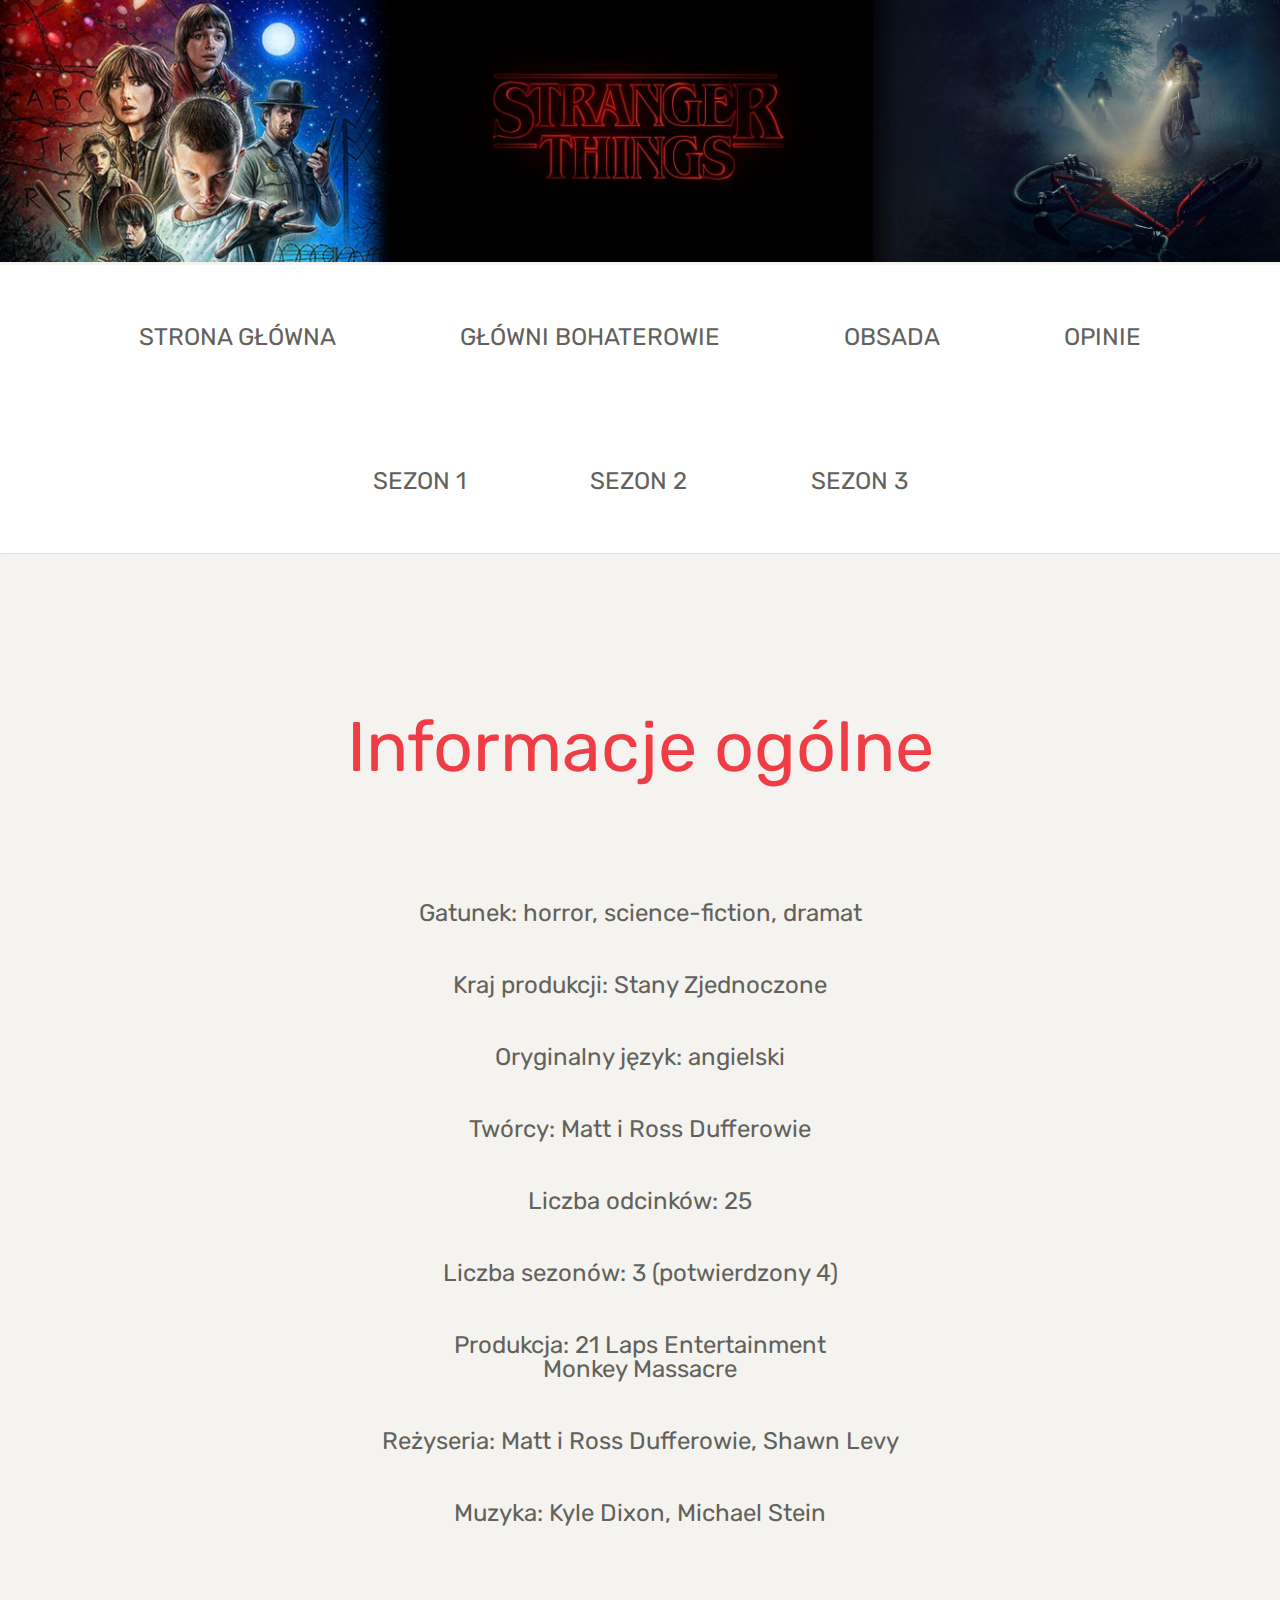
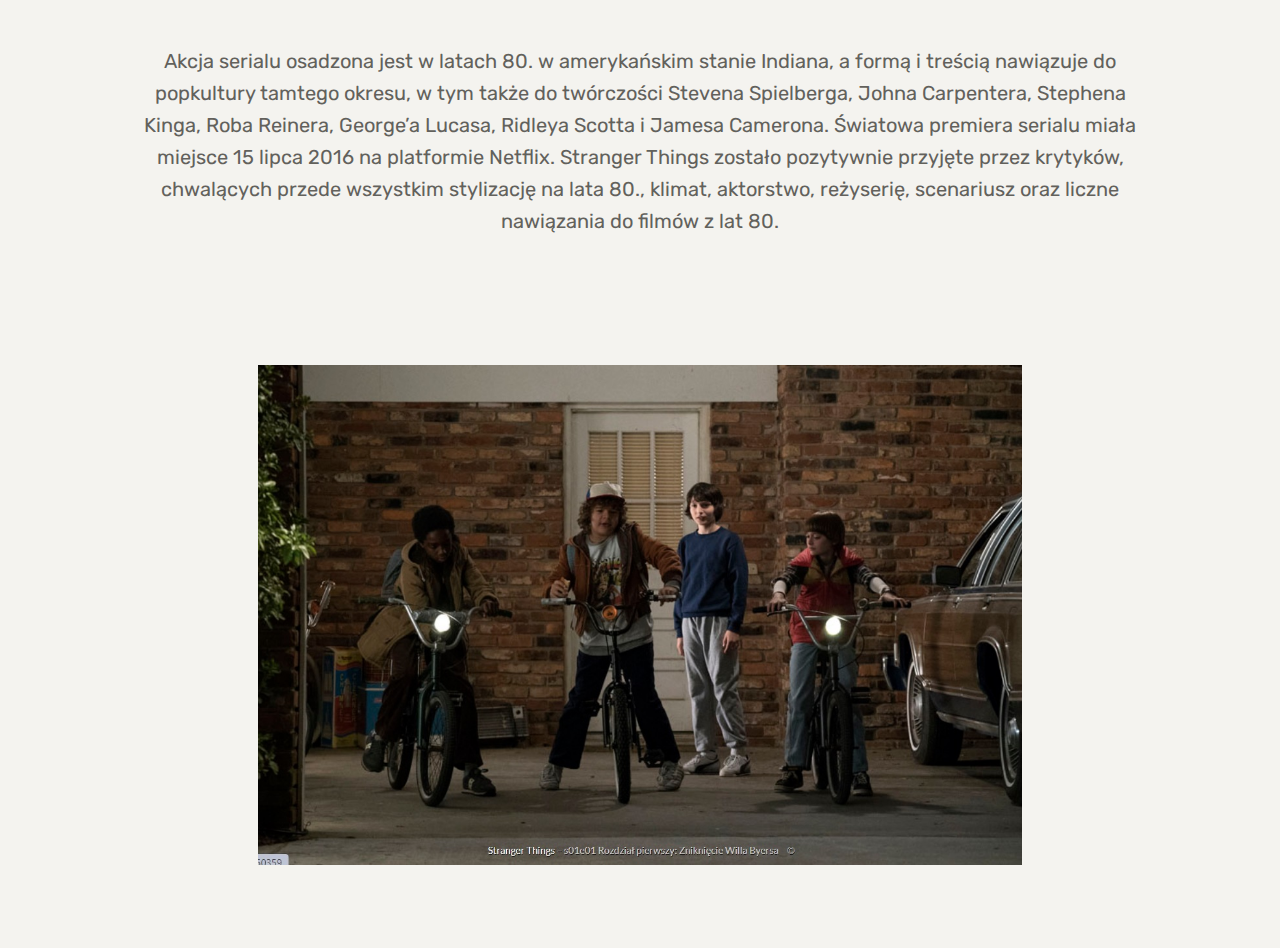
<file: index.html>
<!DOCTYPE html>
<html>
<head>
	<meta charset="UTF-8">
	<title>STRANGER THINGS</title>
	<link rel="stylesheet" href="style.css">
	<link rel="stylesheet" href="fontello/css/fontello.css">
    <link href="https://fonts.googleapis.com/css?family=Source+Serif+Pro:400,700&amp;subset=latin-ext" rel="stylesheet">
	<link href="https://fonts.googleapis.com/css?family=Rubik&amp;subset=latin-ext" rel="stylesheet">
	
	<style>
	h1 {
	color: rgb(240, 60, 69);
	}
	h3{
	font-size: 24px;
	}
	p{
	font-size: 20px;
	}
	
	</style>
	
	
</head>
<body>
	<header>

	<img src="images/heather.jpg" alt="heather" >
			
		</div>
		<nav>
			<ul>
				<li><a href="index.html">STRONA GŁÓWNA</a></li>
				<li><a href="bohaterowie.html">GŁÓWNI BOHATEROWIE</a></li>
				<li><a href="obsada.html">OBSADA</a></li>
				<li><a href="opinie.html">OPINIE</a></li><br>
				 <li><a href="sezon1.html">SEZON 1</a></li>
				 <li><a href="sezon2.html">SEZON 2</a></li>
				<li><a href="sezon3.html">SEZON 3</a></li>
				
			</ul>
		</nav>
	</header>
	<main>
	
		<section class="section-welcome">
			<h1>Informacje ogólne</h1>
			<br><br><br>
			
			<h3>Gatunek: horror, science-fiction, dramat<br><br><br>
			Kraj produkcji: Stany Zjednoczone<br><br><br>
			Oryginalny język: angielski<br><br><br>
			Twórcy: Matt i Ross Dufferowie<br><br><br>
			Liczba odcinków: 25<br><br><br>
			Liczba sezonów: 3 (potwierdzony 4)<br><br><br>
			Produkcja: 21 Laps Entertainment<br> Monkey Massacre<br><br><br>
			Reżyseria: Matt i Ross Dufferowie, Shawn Levy<br><br><br>
			Muzyka: Kyle Dixon, Michael Stein<br><br><br><br><br><br>
			</h3>
			
			
			<p>Akcja serialu osadzona jest w latach 80. w amerykańskim stanie Indiana, a formą i treścią nawiązuje do popkultury tamtego okresu, w tym także do twórczości Stevena Spielberga, Johna Carpentera, Stephena Kinga, Roba Reinera, George’a Lucasa, Ridleya Scotta i Jamesa Camerona. Światowa premiera serialu miała miejsce 15 lipca 2016 na platformie Netflix. Stranger Things zostało pozytywnie przyjęte przez krytyków, chwalących przede wszystkim stylizację na lata 80., klimat, aktorstwo, reżyserię, scenariusz oraz liczne nawiązania do filmów z lat 80.<br><br><br><br><br></p>
			
			<img src="images/fota.jpg"  height="500">
			<br><br><br><br><br><br>
		</section>

	


	</main>

</body>
</html>
</file>
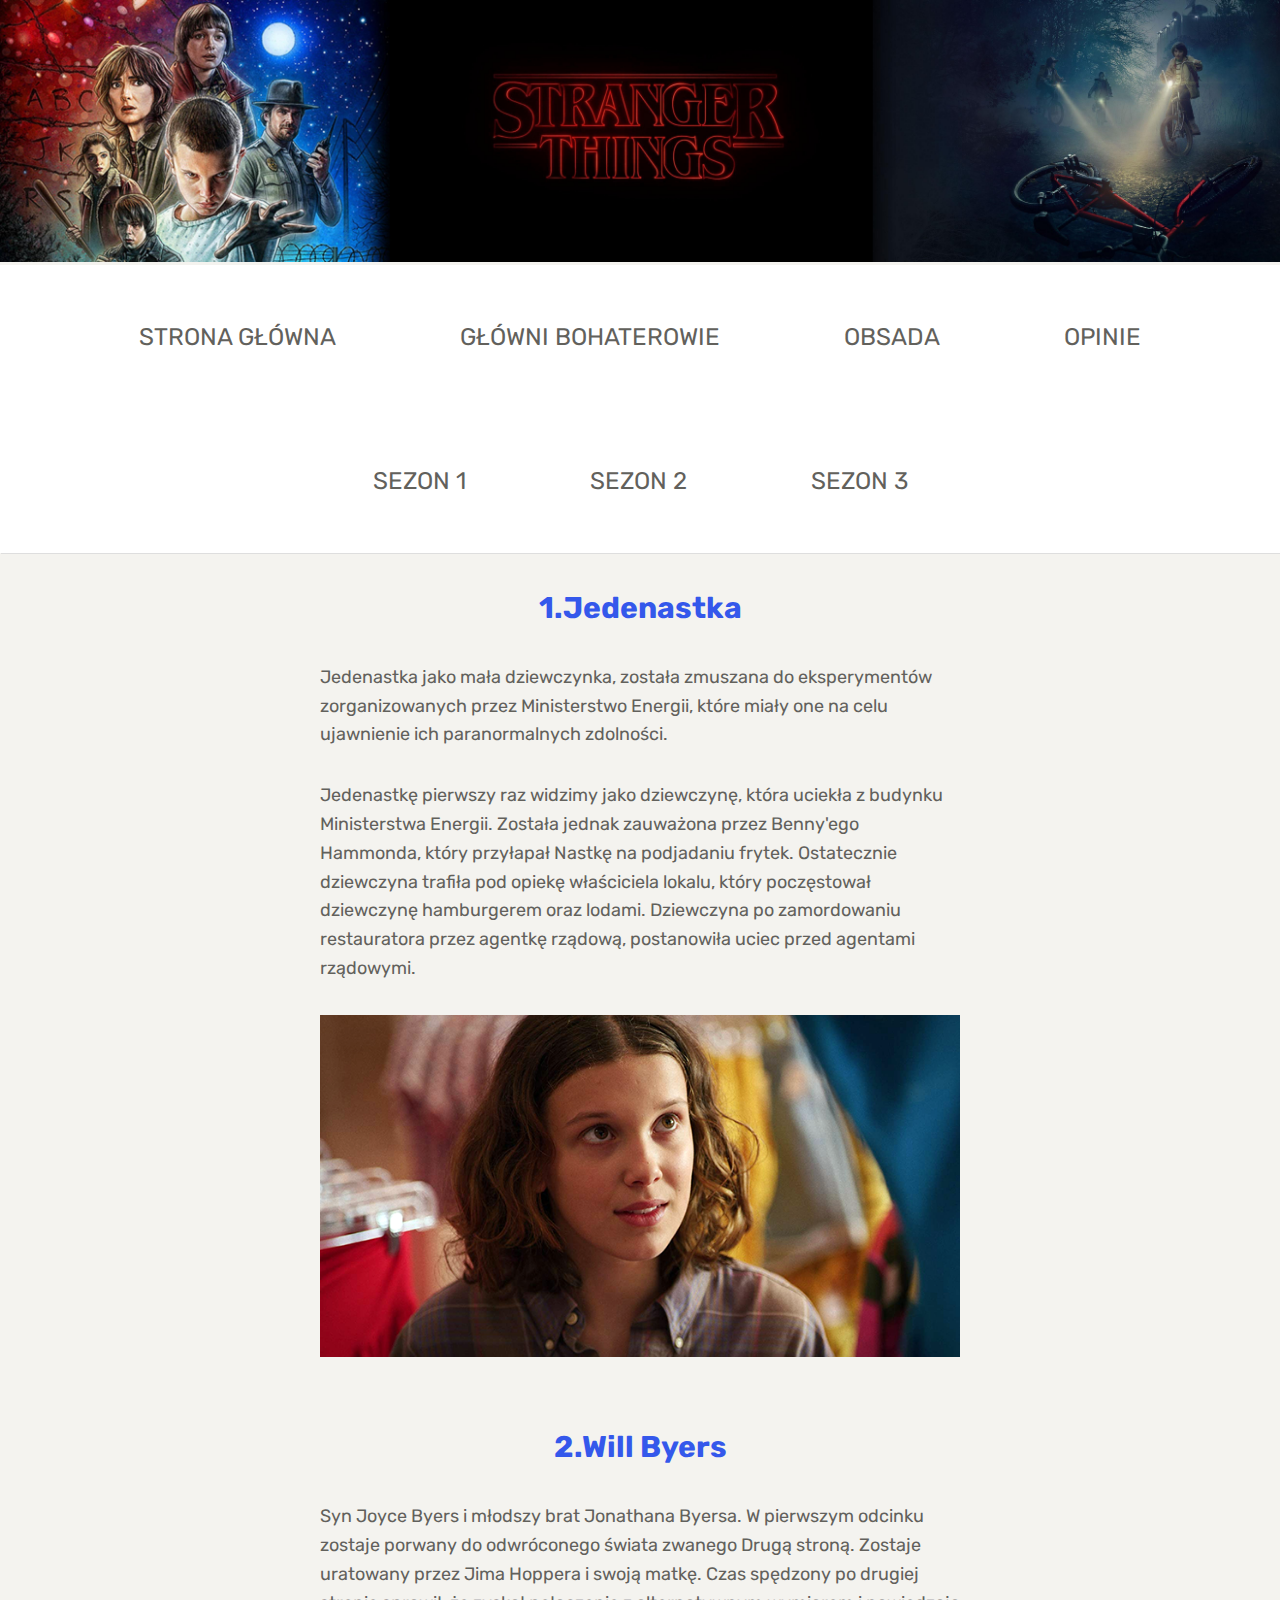
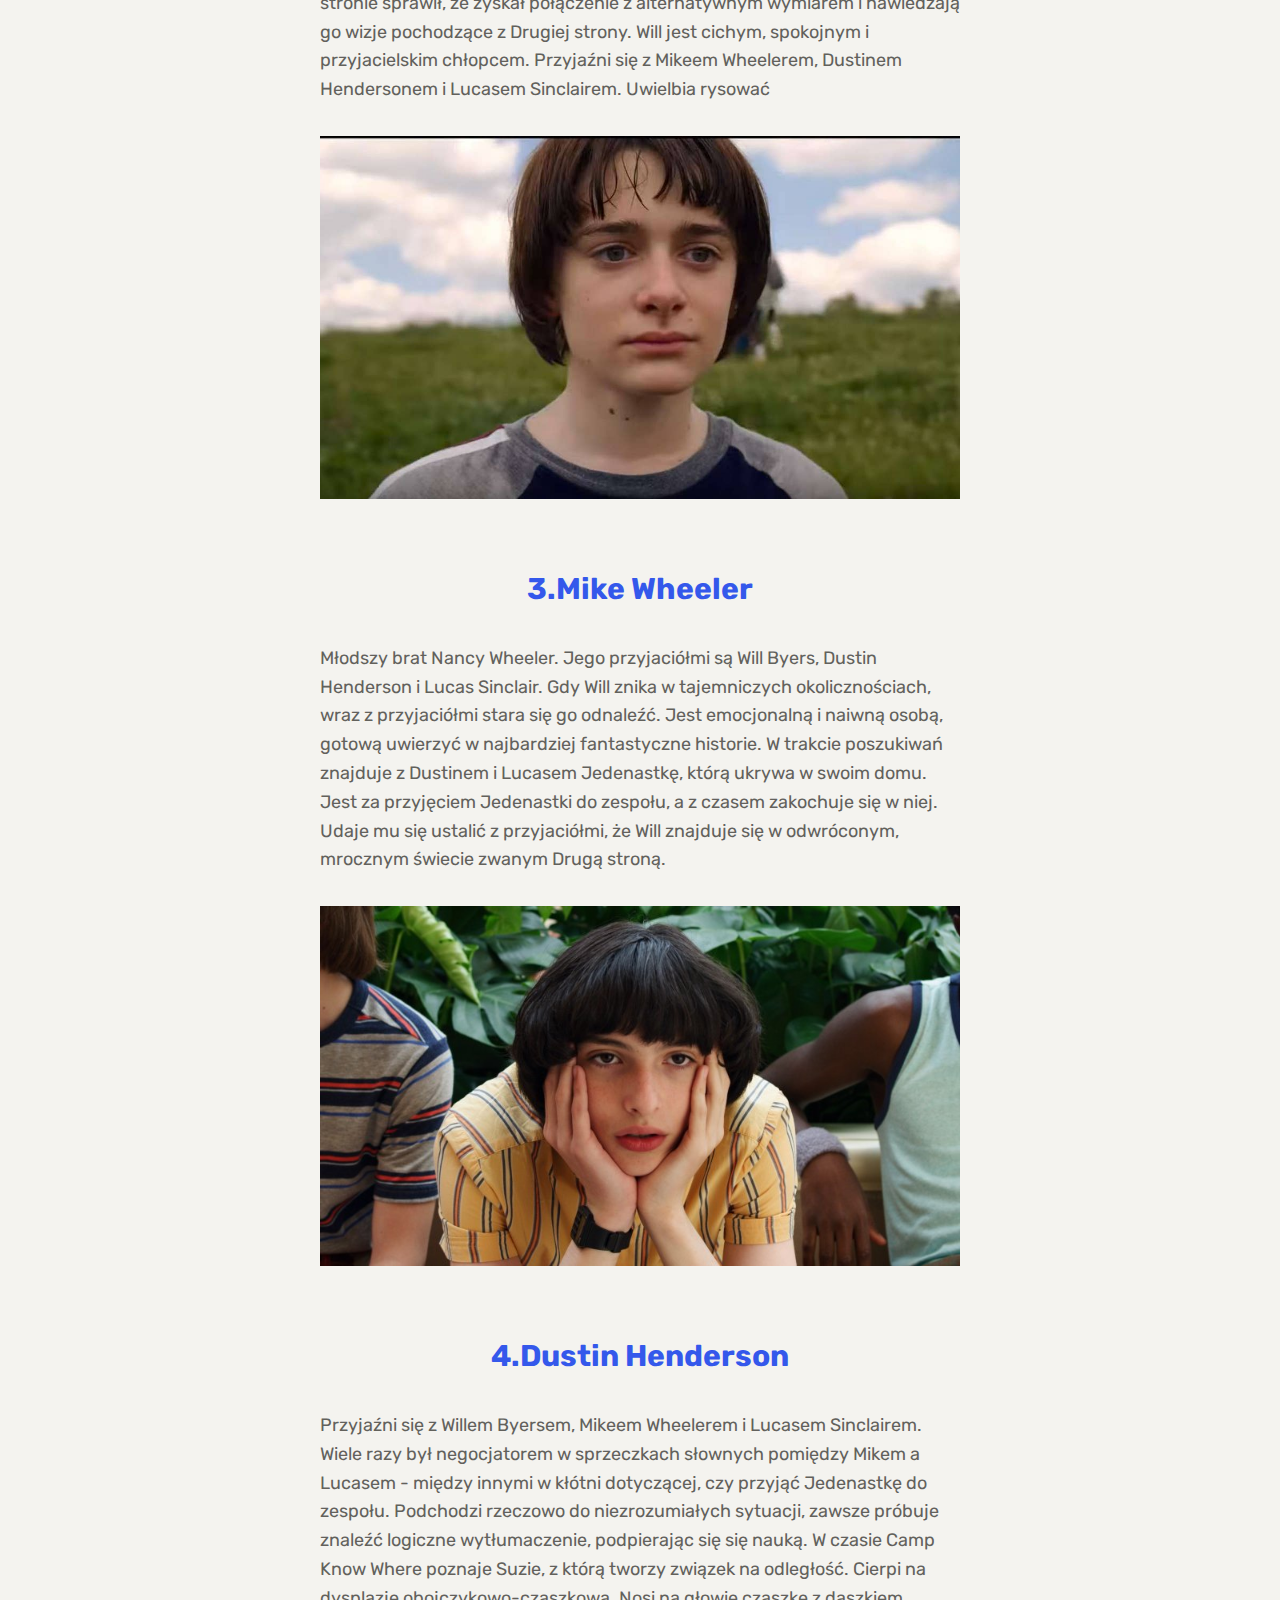
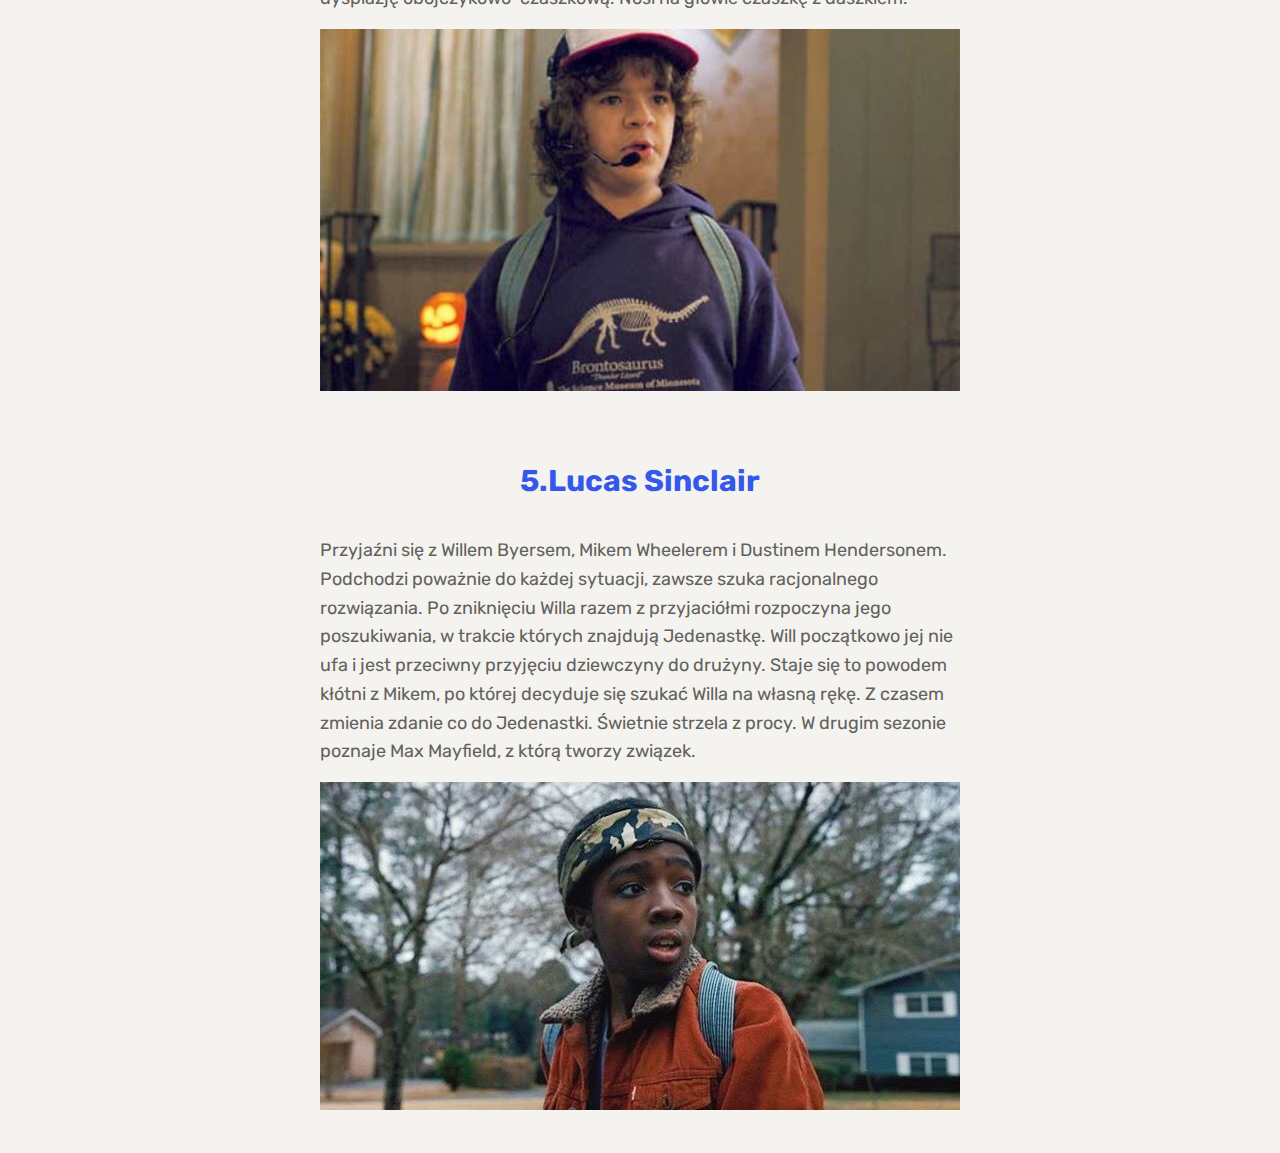
<file: bohaterowie.html>
<!DOCTYPE html>
<html>
<head>
	<meta charset="UTF-8">
	<title>STRANGER THINGS</title>
	<link rel="stylesheet" href="style.css">
	<link rel="stylesheet" href="fontello/css/fontello.css">
    <link href="https://fonts.googleapis.com/css?family=Source+Serif+Pro:400,700&amp;subset=latin-ext" rel="stylesheet">
	<link href="https://fonts.googleapis.com/css?family=Rubik&amp;subset=latin-ext" rel="stylesheet">
	
	
</head>
<body>
	<header>
	
		<img src="images/heather.jpg" alt="heather" width="1600">

		<nav>
			<ul>
			
			<li><a href="index.html">STRONA GŁÓWNA</a></li>
				<li><a href="bohaterowie.html">GŁÓWNI BOHATEROWIE</a></li>                           			
				<li><a href="obsada.html">OBSADA</a></li>
				<li><a href="opinie.html">OPINIE</a></li><br>
				 <li><a href="sezon1.html">SEZON 1</a></li>
				 <li><a href="sezon2.html">SEZON 2</a></li>
				<li><a href="sezon3.html">SEZON 3</a></li>
				
			</ul>
		</nav>
	</header>
	<main>
	   <div class="container">
	   
           <h1>1.Jedenastka</h1>
		  
		     <p>Jedenastka jako mała dziewczynka, została zmuszana do eksperymentów zorganizowanych przez Ministerstwo Energii, które miały one na celu ujawnienie ich paranormalnych zdolności.</p><br><br>
		   
		   <p>Jedenastkę pierwszy raz widzimy jako dziewczynę, która uciekła z budynku Ministerstwa Energii. Została jednak zauważona przez Benny'ego Hammonda, który przyłapał Nastkę na podjadaniu frytek. Ostatecznie dziewczyna trafiła pod opiekę właściciela lokalu, który poczęstował dziewczynę hamburgerem oraz lodami. Dziewczyna po zamordowaniu restauratora przez agentkę rządową, postanowiła uciec przed agentami rządowymi.</p><br><br>
		   
		   <img src="images/eleven.png"  width="1000">
		   
		   <br><br><br>
		   <h1>2.Will Byers</h1>
		   
		   
		   <p>Syn Joyce Byers i młodszy brat Jonathana Byersa. W pierwszym odcinku zostaje porwany do odwróconego świata zwanego Drugą stroną. Zostaje uratowany przez Jima Hoppera i swoją matkę.  Czas spędzony po drugiej stronie sprawił, że zyskał połączenie z alternatywnym wymiarem i nawiedzają go wizje pochodzące z Drugiej strony. Will jest cichym, spokojnym i przyjacielskim chłopcem. Przyjaźni się z Mikeem Wheelerem, Dustinem Hendersonem i Lucasem Sinclairem. Uwielbia rysować</p>
		   <br><br>
		   	   <img src="images/will-byers.jpg"  width="800">
			   <br><br><br>
			   
			   <h1>3.Mike Wheeler</h1> 
			   <p> Młodszy brat Nancy Wheeler. Jego przyjaciółmi są Will Byers, Dustin Henderson i Lucas Sinclair. Gdy Will znika w tajemniczych okolicznościach, wraz z przyjaciółmi stara się go odnaleźć. Jest emocjonalną i naiwną osobą, gotową uwierzyć w najbardziej fantastyczne historie. W trakcie poszukiwań znajduje z Dustinem i Lucasem Jedenastkę, którą ukrywa w swoim domu. Jest za przyjęciem Jedenastki do zespołu, a z czasem zakochuje się w niej. Udaje mu się ustalić z przyjaciółmi, że Will znajduje się w odwróconym, mrocznym świecie zwanym Drugą stroną.</p> <br><br>
			   
			   <img src="images/mike.jpg">
			   <br><br><br>
			   
			   <h1>4.Dustin Henderson</h1>   
			    
				<p>Przyjaźni się z Willem Byersem, Mikeem Wheelerem i Lucasem Sinclairem. Wiele razy był negocjatorem w sprzeczkach słownych pomiędzy Mikem a Lucasem - między innymi w kłótni dotyczącej, czy przyjąć Jedenastkę do zespołu. Podchodzi rzeczowo do niezrozumiałych sytuacji, zawsze próbuje znaleźć logiczne wytłumaczenie, podpierając się się nauką. W czasie Camp Know Where poznaje Suzie, z którą tworzy związek na odległość. Cierpi na dysplazję obojczykowo-czaszkową. Nosi na głowie czaszkę z daszkiem.</p><br>
				
				<img src="images/dustin.jpg" width="800">
				<br><br><br>
				<h1>5.Lucas Sinclair</h1>
				
				<p>Przyjaźni się z Willem Byersem, Mikem Wheelerem i Dustinem Hendersonem. Podchodzi poważnie do każdej sytuacji, zawsze szuka racjonalnego rozwiązania. Po zniknięciu Willa razem z przyjaciółmi rozpoczyna jego poszukiwania, w trakcie których znajdują Jedenastkę. Will początkowo jej nie ufa i jest przeciwny przyjęciu dziewczyny do drużyny. Staje się to powodem kłótni z Mikem, po której decyduje się szukać Willa na własną rękę. Z czasem zmienia zdanie co do Jedenastki. Świetnie strzela z procy. W drugim sezonie poznaje Max Mayfield, z którą tworzy związek.</p><br>
				
				<img src="images/lucas.jpg" width="800">
				
				
				
				<h1></h1>
		




				<h1></h1>
				
				
				
				
				
				
				
				<h1></h1>
				
				
				
				<h1></h1>
				
				
				
				<h1></h1>
		   
        </div>
	</main>
	<footer class="oonas">

	</footer>
</body>
</html>
</file>
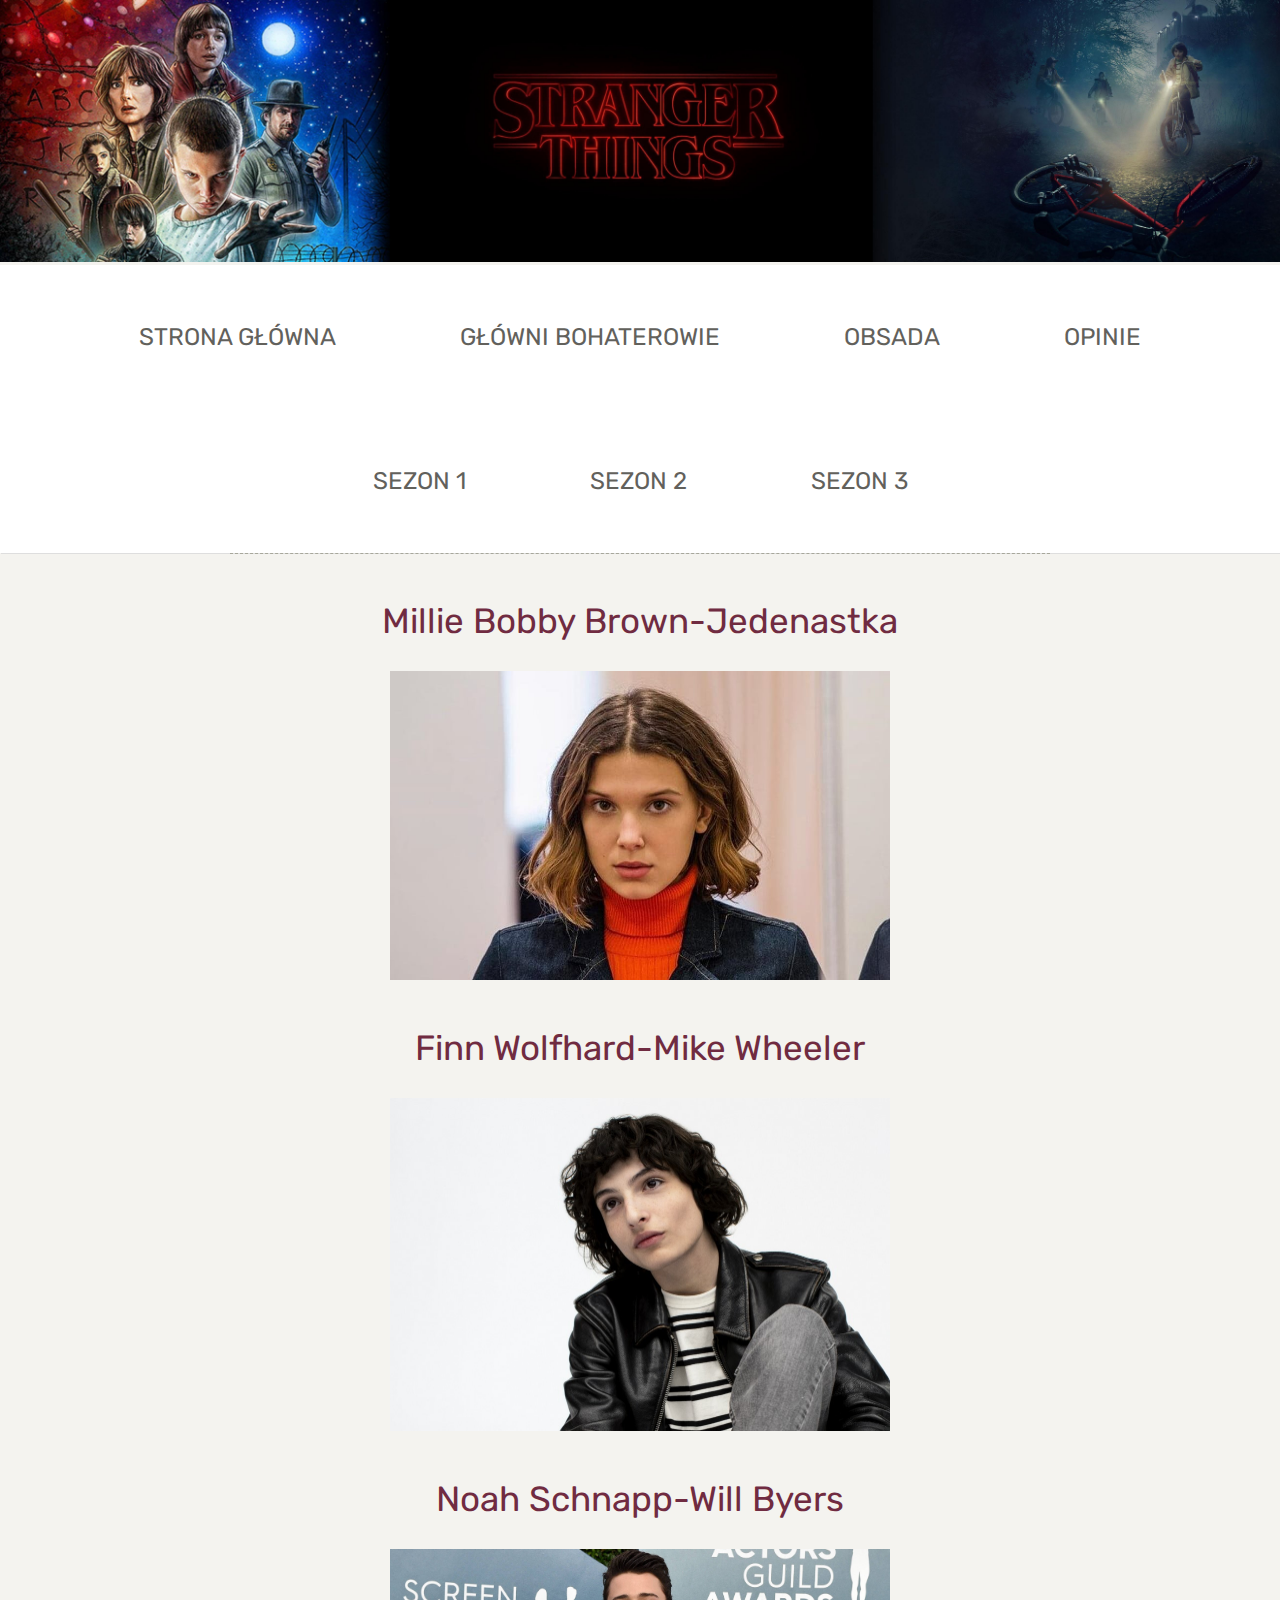
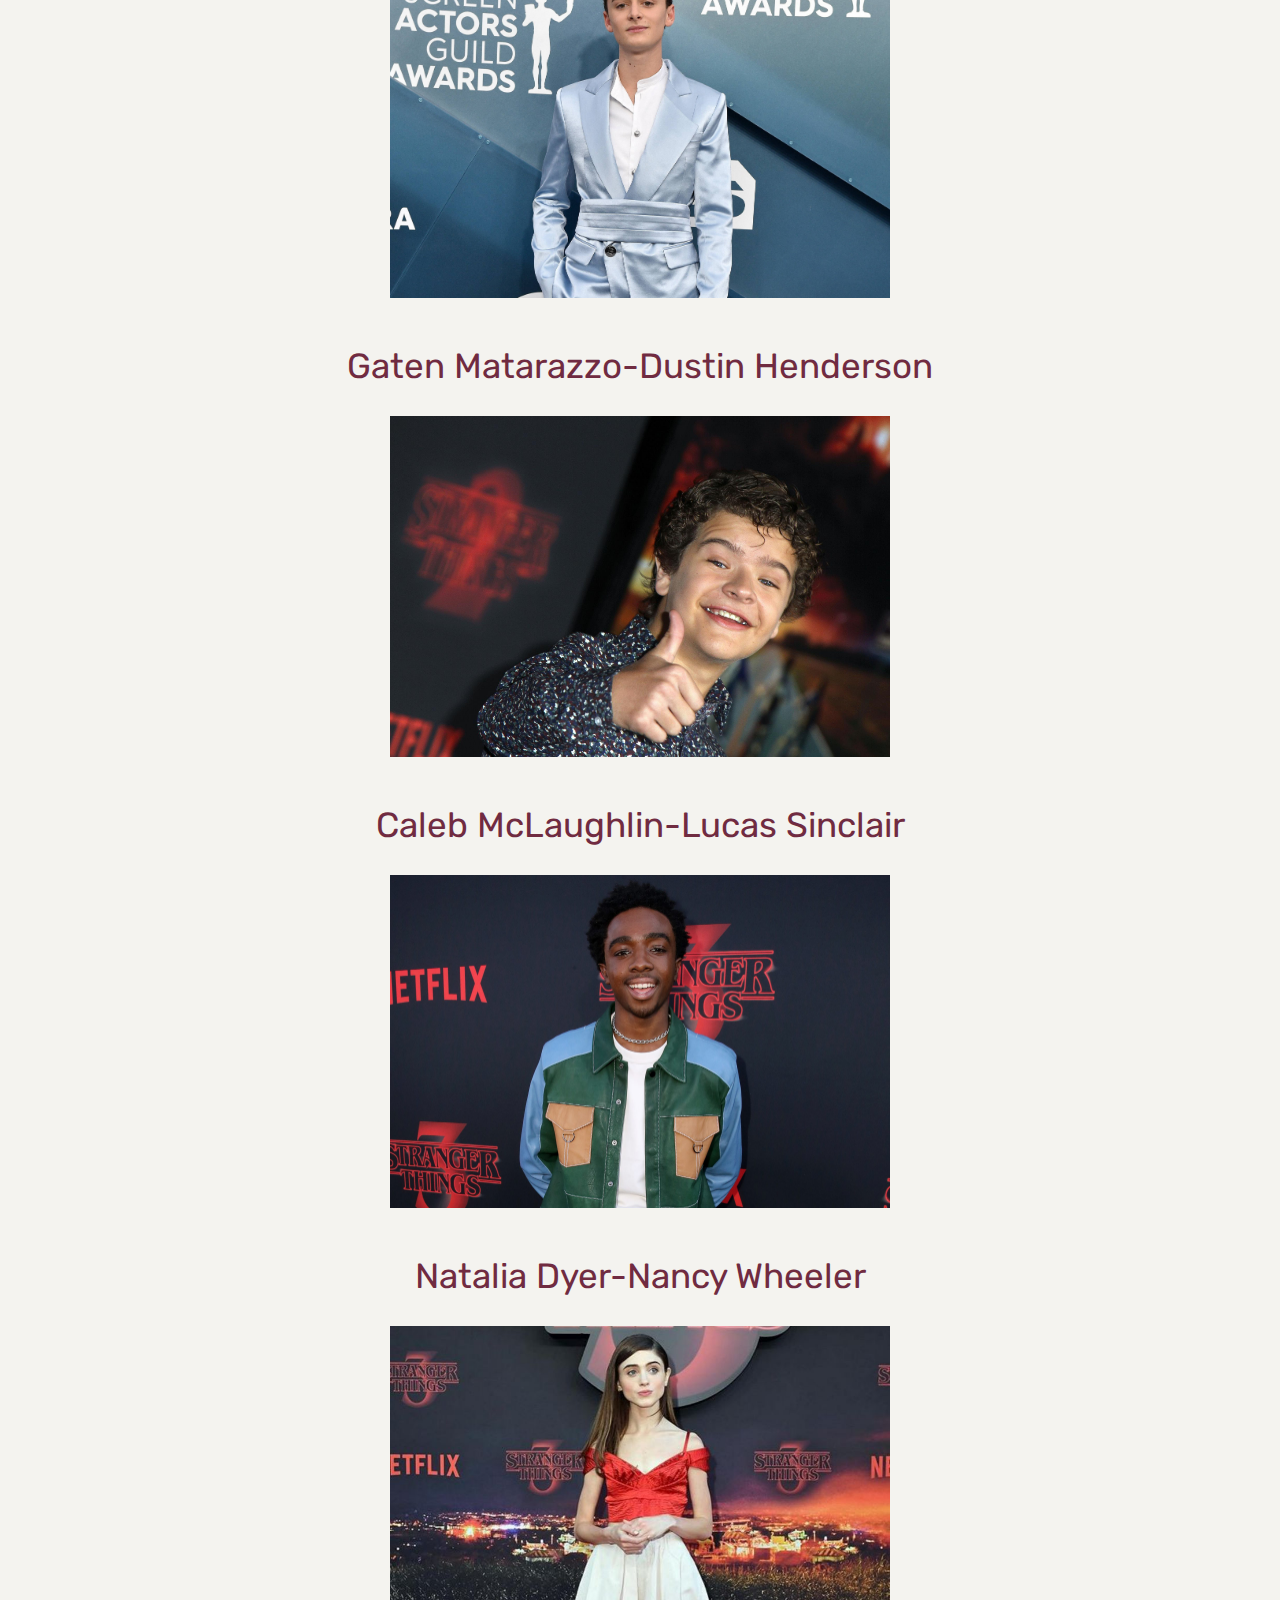
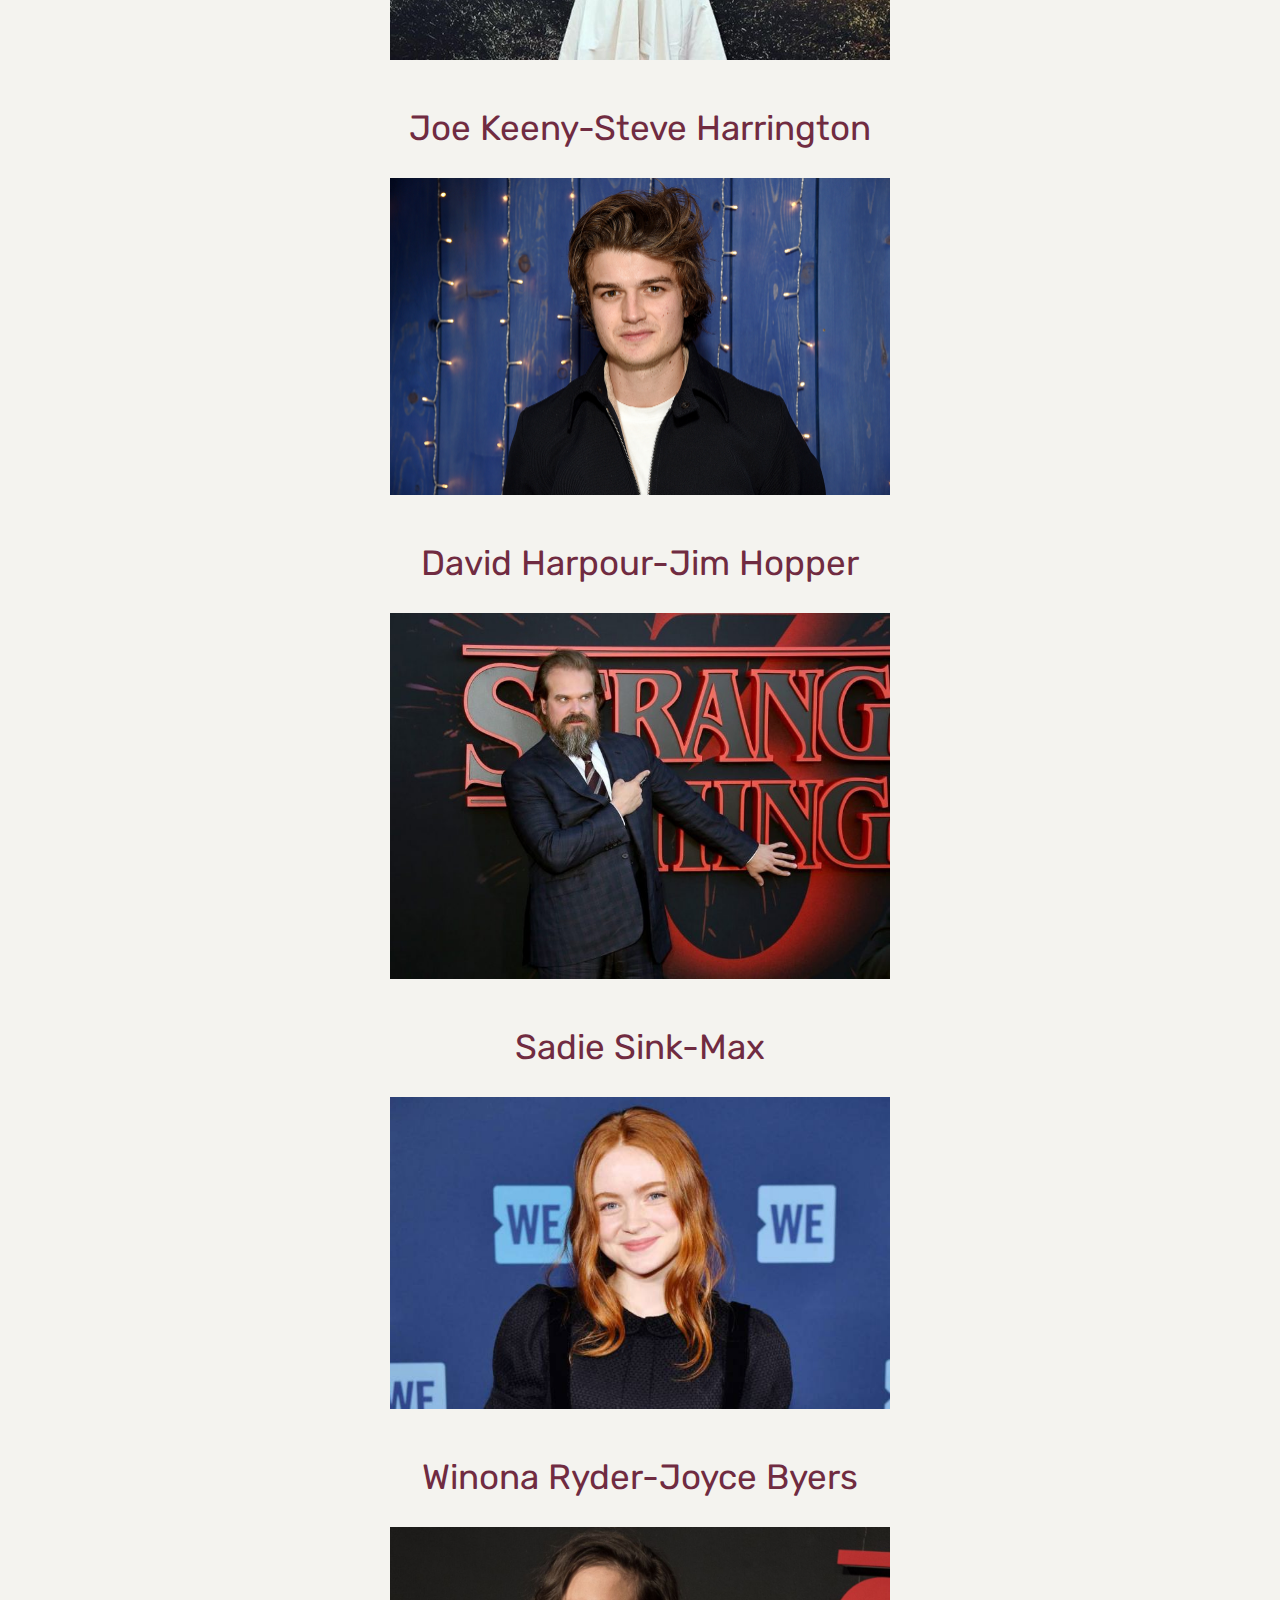
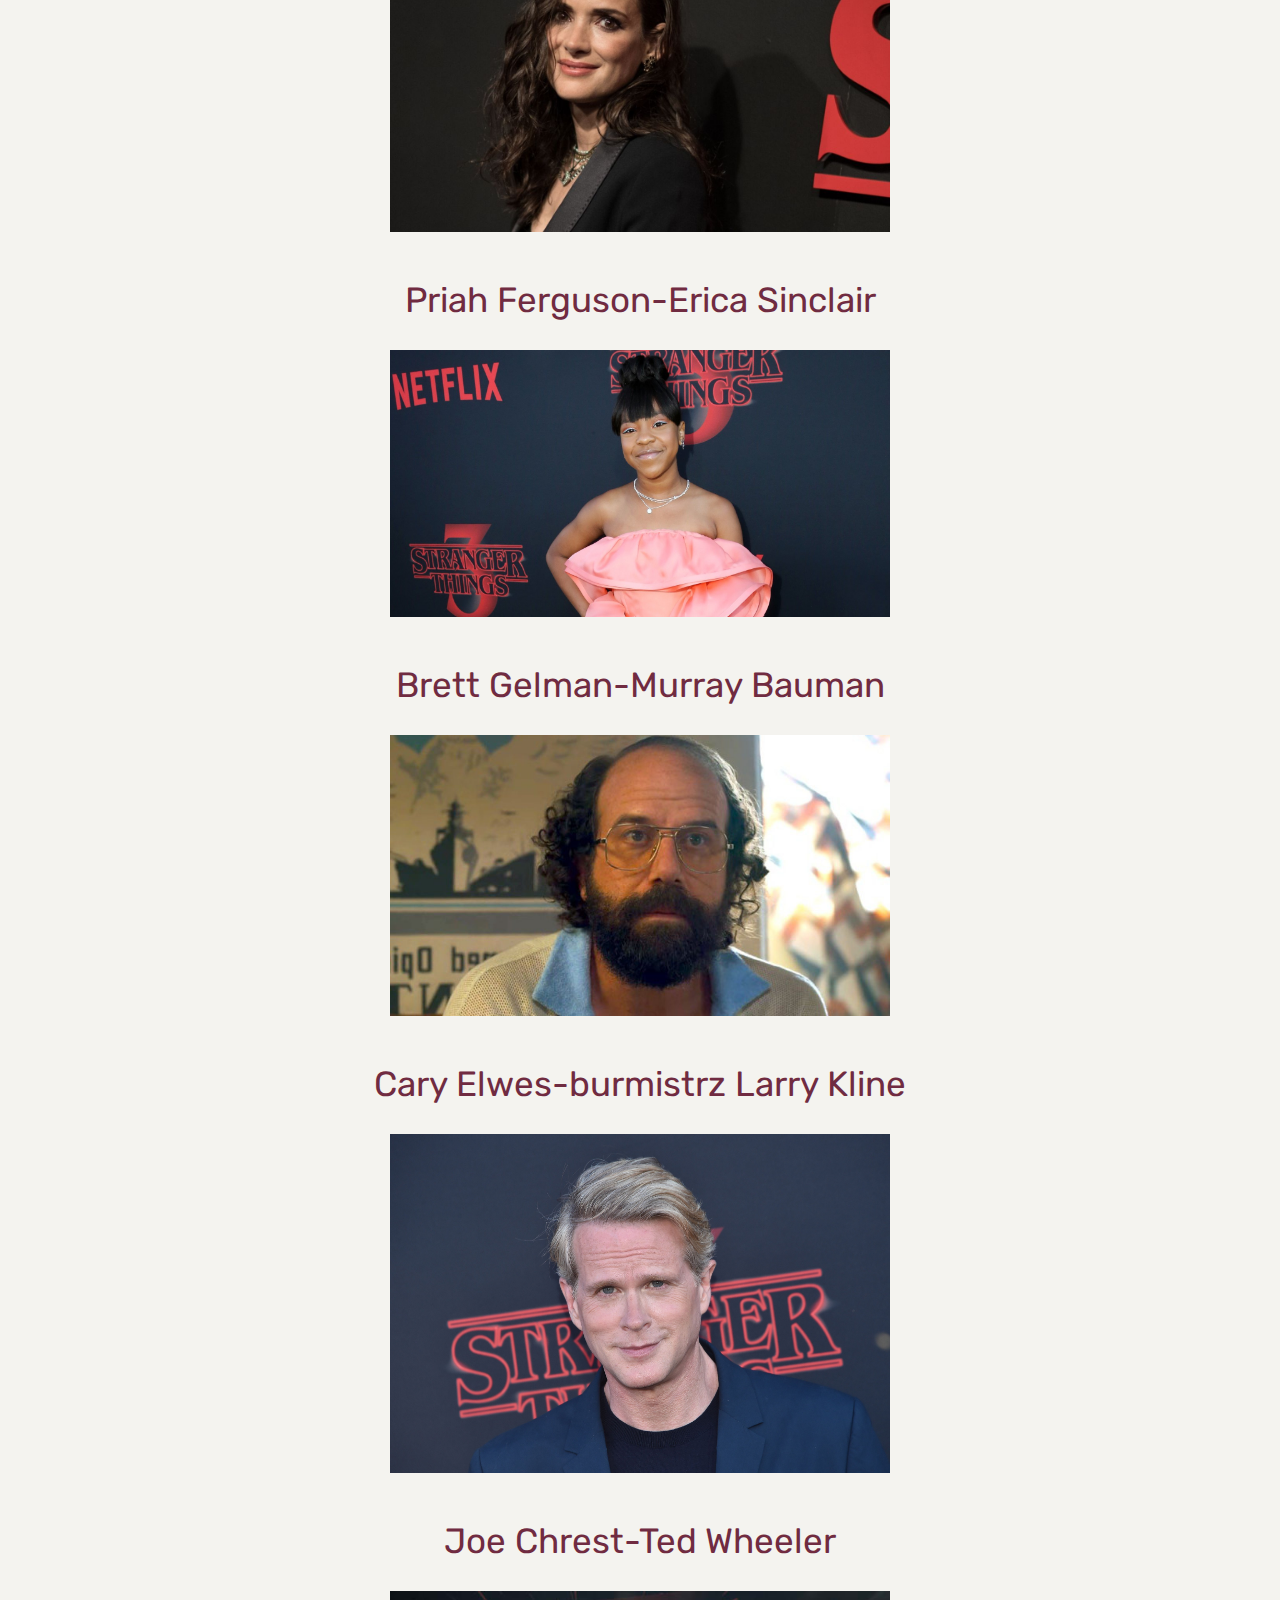
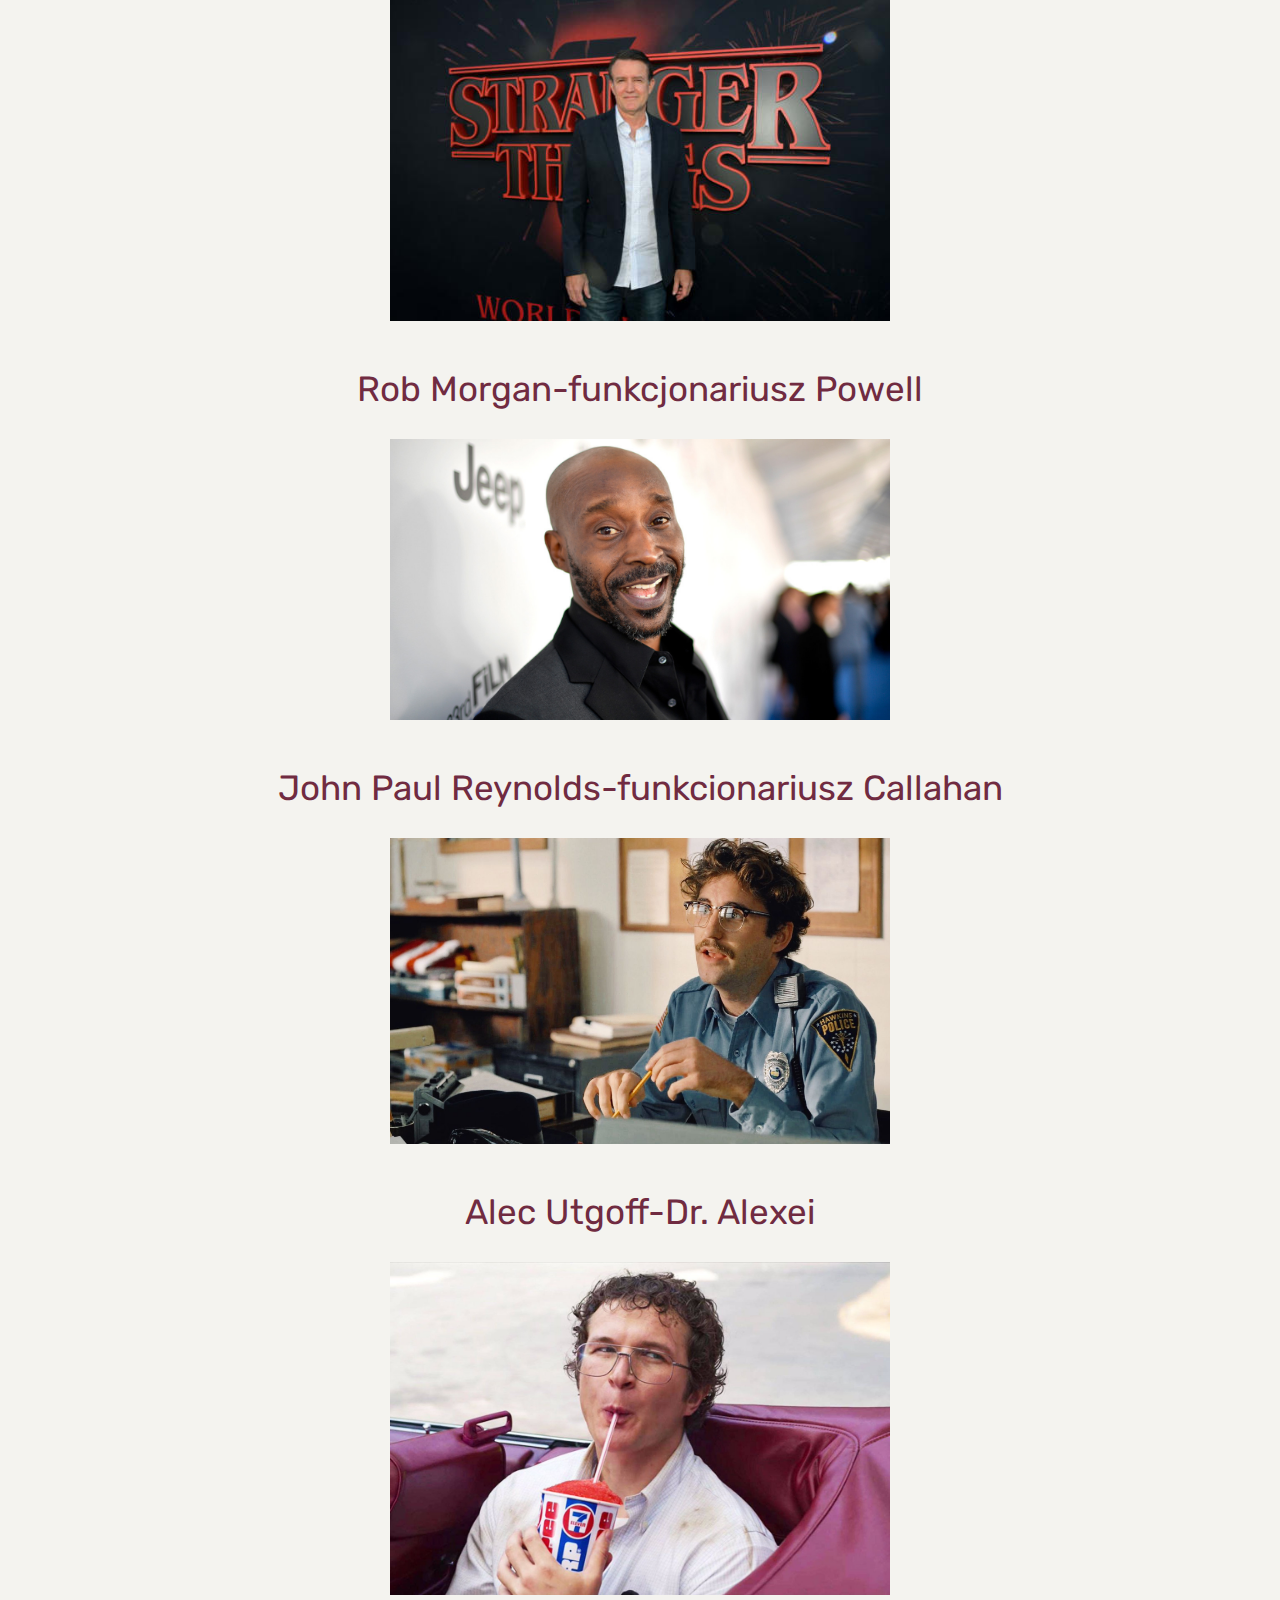
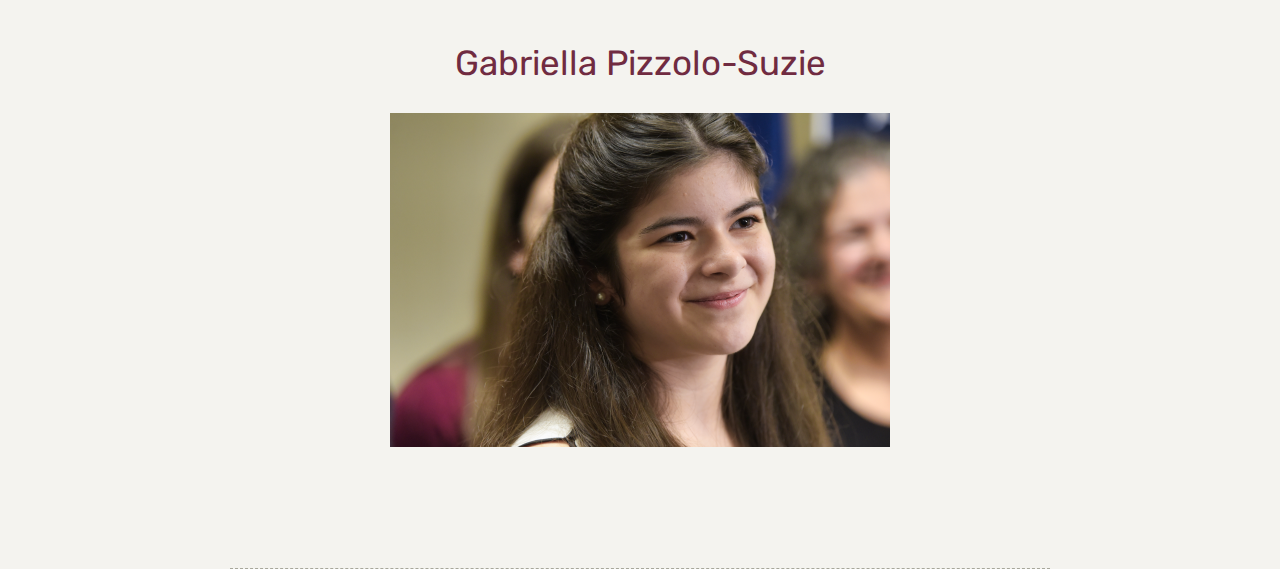
<file: obsada.html>
<!DOCTYPE html>
<html>
<head>
	<meta charset="UTF-8">
	<title>STRANGER THINGS</title> 
	<link rel="stylesheet" href="style.css">
	<link href="https://fonts.googleapis.com/css?family=Source+Serif+Pro:400,700&amp;subset=latin-ext" rel="stylesheet">
	<link href="https://fonts.googleapis.com/css?family=Rubik&amp;subset=latin-ext" rel="stylesheet">

<style>
h2{
font-size: 35px;
color: #702B41
}
</style>

</head>

<body>
	<header>
		<img src="images/heather.jpg" alt="heather" width="1600">
		
		<nav>
			<ul>
				<li><a href="index.html">STRONA GŁÓWNA</a></li>
				<li><a href="bohaterowie.html">GŁÓWNI BOHATEROWIE</a></li>                           			
				<li><a href="obsada.html">OBSADA</a></li>
				<li><a href="opinie.html">OPINIE</a></li><br>
				 <li><a href="sezon1.html">SEZON 1</a></li>
				 <li><a href="sezon2.html">SEZON 2</a></li>
				<li><a href="sezon3.html">SEZON 3</a></li>
			</ul>
		</nav>
	</header>
	<main>
	
		<section class="section-contact-form">
			<div class="section-contact-form-inner">
			<br><br>
			
			
				
					<h2>Millie Bobby Brown-Jedenastka</h2>
				<br><br>
<img src="images/millie.jpg"  width="500">
<br><br><br><br>

<h2>Finn Wolfhard-Mike Wheeler</h2>
				<br><br>
<img src="images/finn.jpg"  width="500">
<br><br><br><br>

				<h2>Noah Schnapp-Will Byers</h2>
				<br><br>
<img src="images/noah.jpeg"  width="500">
<br><br><br><br>

<h2>Gaten Matarazzo-Dustin Henderson</h2>
				<br><br>
<img src="images/gaten.jpg"  width="500">
<br><br><br><br>

<h2>Caleb McLaughlin-Lucas Sinclair</h2>
				<br><br>
<img src="images/caleb.jpg"  width="500">
<br><br><br><br>

<h2>Natalia Dyer-Nancy Wheeler</h2>
				<br><br>
<img src="images/natalia.jpg"  width="500">
<br><br><br><br>

<h2>Joe Keeny-Steve Harrington</h2>
				<br><br>
<img src="images/joe.jpg"  width="500">
<br><br><br><br>

<h2>David Harpour-Jim Hopper</h2>
				<br><br>
<img src="images/david.jpg"  width="500">
<br><br><br><br>

<h2>Sadie Sink-Max</h2>
				<br><br>
<img src="images/sadie.jpg"  width="500">
<br><br><br><br>

<h2>Winona Ryder-Joyce Byers</h2>
				<br><br>
<img src="images/winona.jpg"  width="500">
<br><br><br><br>

<h2>Priah Ferguson-Erica Sinclair</h2>
				<br><br>
<img src="images/priah.jpg"  width="500">
<br><br><br><br>

<h2>Brett Gelman-Murray Bauman</h2>
				<br><br>
<img src="images/brett.jpeg"  width="500">
<br><br><br><br>

<h2>Cary Elwes-burmistrz Larry Kline</h2>
				<br><br>
<img src="images/cary.jpg"  width="500">
<br><br><br><br>

<h2>Joe Chrest-Ted Wheeler</h2>
				<br><br>
<img src="images/joe2.jpeg"  width="500">
<br><br><br><br>

<h2>Rob Morgan-funkcjonariusz Powell</h2>
				<br><br>
<img src="images/rob.jpg"  width="500">
<br><br><br><br>

<h2>John Paul Reynolds-funkcionariusz Callahan</h2>
				<br><br>
<img src="images/john.jpg"  width="500">
<br><br><br><br>

<h2>Alec Utgoff-Dr. Alexei</h2>
				<br><br>
<img src="images/alec.jpg"  width="500">
<br><br><br><br>

<h2>Gabriella Pizzolo-Suzie</h2>
				<br><br>
<img src="images/gabriella.jpg"  width="500">
<br><br><br><br>


</div>
			
		
		
	</main>
	
</body>
</html>
</file>
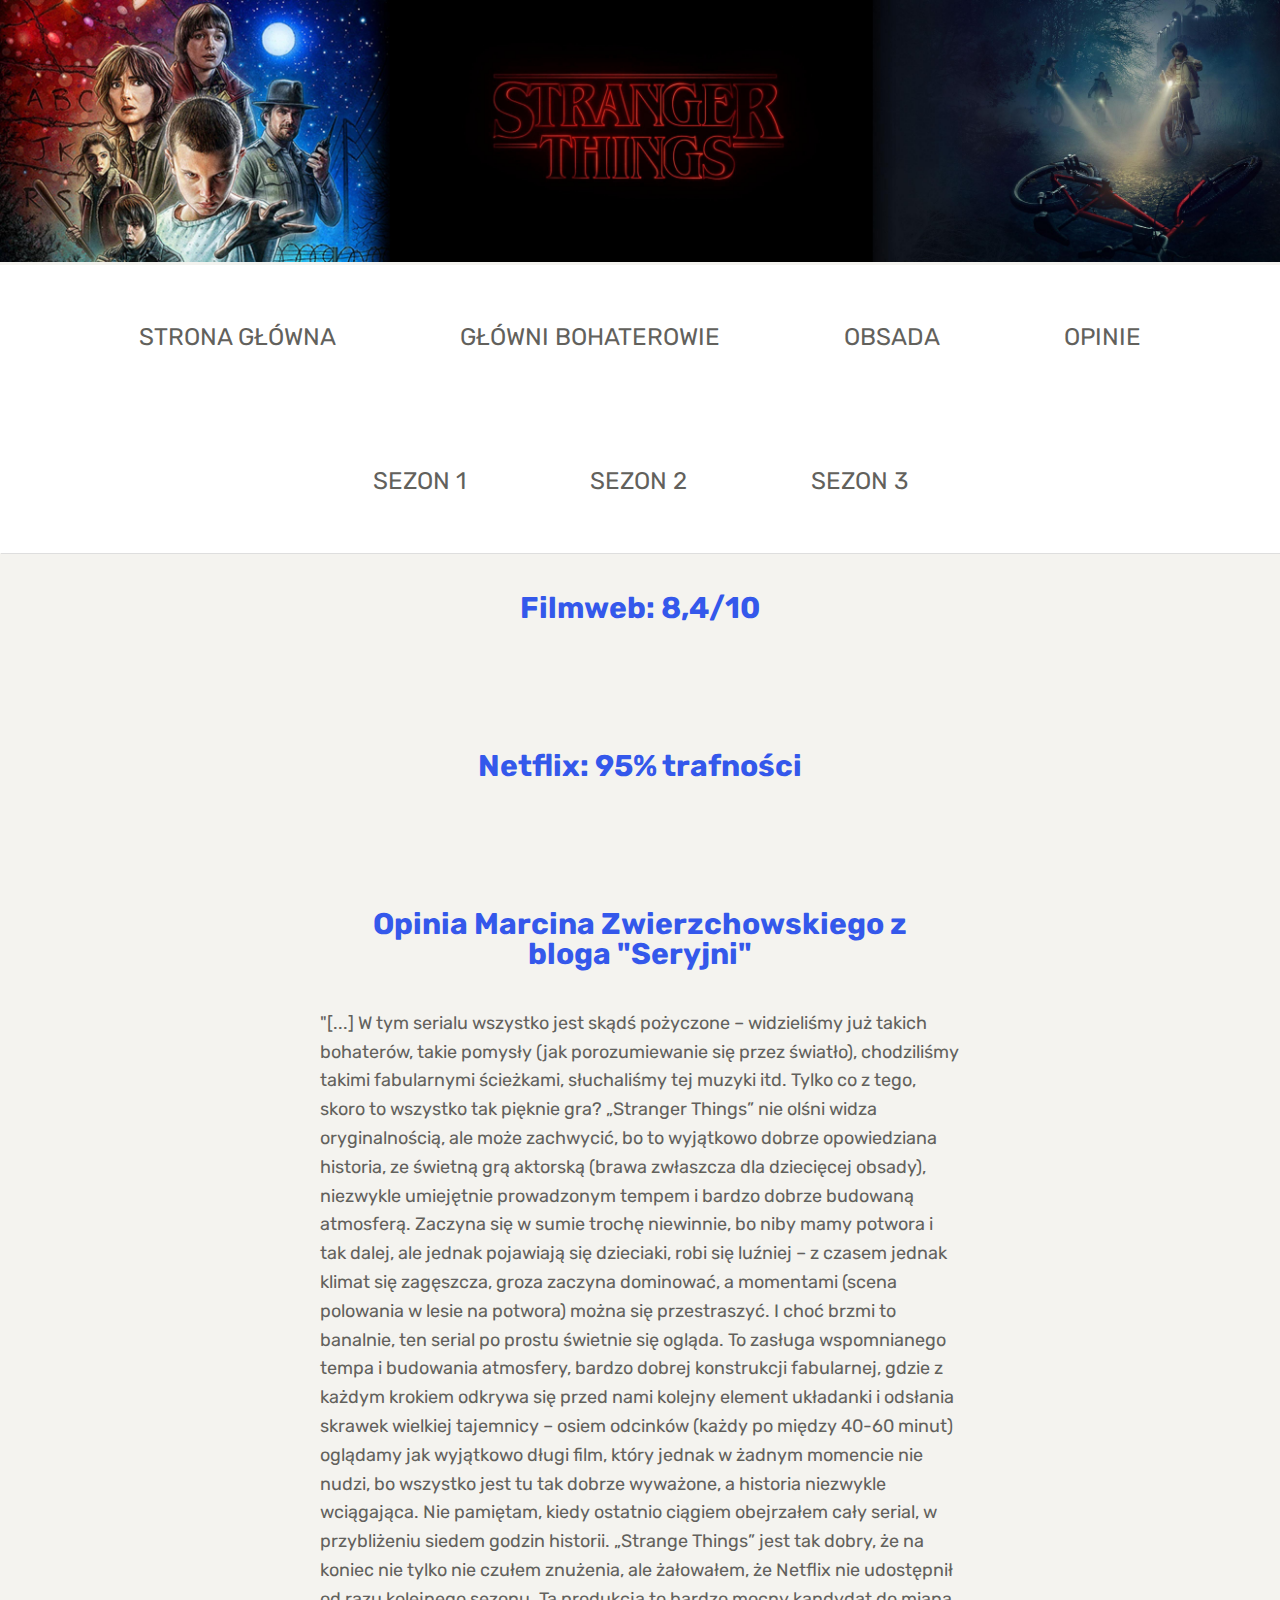
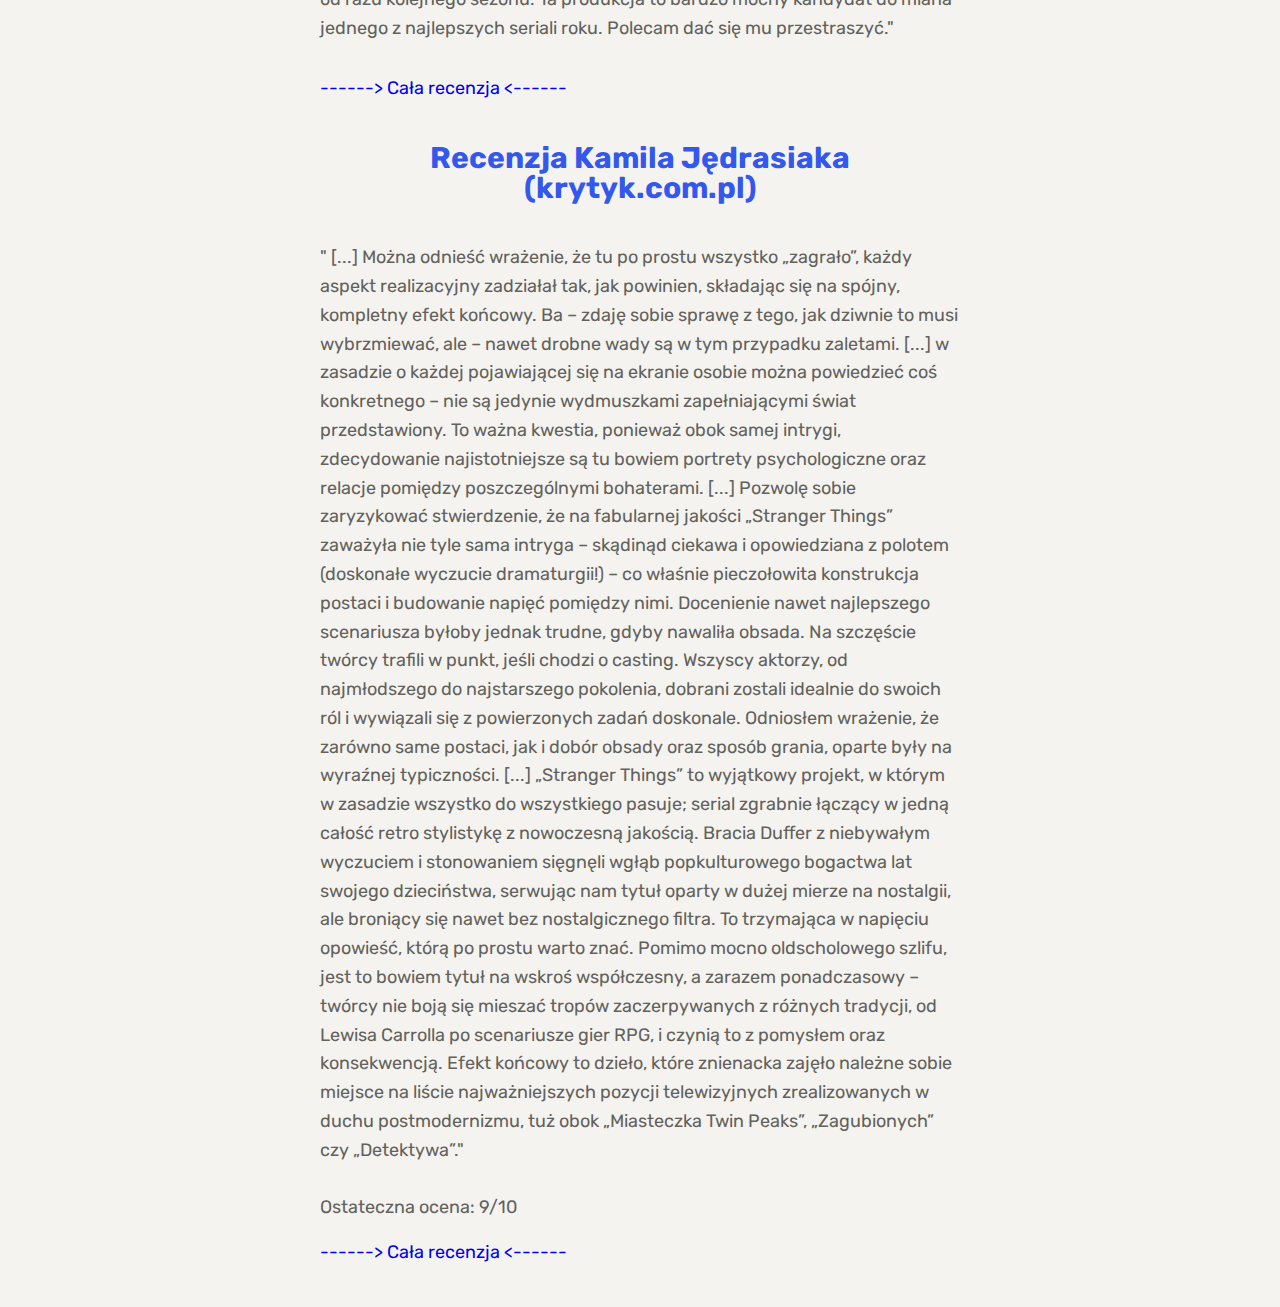
<file: opinie.html>
<!DOCTYPE html>
<html>
<head>
	<meta charset="UTF-8">
	<title>STRANGER THINGS</title>
	<link rel="stylesheet" href="style.css">
    <link href="https://fonts.googleapis.com/css?family=Source+Serif+Pro:400,700&amp;subset=latin-ext" rel="stylesheet">
	<link href="https://fonts.googleapis.com/css?family=Rubik&amp;subset=latin-ext" rel="stylesheet">
	
	<style>
	h1 {
	color: rgb(240, 60, 69);
	}
	</style>
	
</head>
<body>
	<header>
	
		<img src="images/heather.jpg" alt="heather" width="1600">

		<nav>
			<ul>
				<li><a href="index.html">STRONA GŁÓWNA</a></li>
				<li><a href="bohaterowie.html">GŁÓWNI BOHATEROWIE</a></li>
				<li><a href="obsada.html">OBSADA</a></li>
				<li><a href="opinie.html">OPINIE</a></li><br>
				 <li><a href="sezon1.html">SEZON 1</a></li>
				 <li><a href="sezon2.html">SEZON 2</a></li>
				<li><a href="sezon3.html">SEZON 3</a></li>
				
			</ul>
		</nav>
	</header>
	<main>
	   <div class="container">
	   
           <h1>Filmweb: 8,4/10</h1>
		   <br><br><br>
		   
		   <h1>Netflix: 95% trafności</h1>
		   <br><br><br>
		

				<h1></h1>
	
				<h1>Opinia Marcina Zwierzchowskiego z bloga "Seryjni"</h1>
	<p>"[...] W tym serialu wszystko jest skądś pożyczone – widzieliśmy już takich bohaterów, takie pomysły (jak porozumiewanie się przez światło), chodziliśmy takimi fabularnymi ścieżkami, słuchaliśmy tej muzyki itd. Tylko co z tego, skoro to wszystko tak pięknie gra? „Stranger Things” nie olśni widza oryginalnością, ale może zachwycić, bo to wyjątkowo dobrze opowiedziana historia, ze świetną grą aktorską (brawa zwłaszcza dla dziecięcej obsady), niezwykle umiejętnie prowadzonym tempem i bardzo dobrze budowaną atmosferą.

Zaczyna się w sumie trochę niewinnie, bo niby mamy potwora i tak dalej, ale jednak pojawiają się dzieciaki, robi się luźniej – z czasem jednak klimat się zagęszcza, groza zaczyna dominować, a momentami (scena polowania w lesie na potwora) można się przestraszyć. I choć brzmi to banalnie, ten serial po prostu świetnie się ogląda. To zasługa wspomnianego tempa i budowania atmosfery, bardzo dobrej konstrukcji fabularnej, gdzie z każdym krokiem odkrywa się przed nami kolejny element układanki i odsłania skrawek wielkiej tajemnicy – osiem odcinków (każdy po między 40-60 minut) oglądamy jak wyjątkowo długi film, który jednak w żadnym momencie nie nudzi, bo wszystko jest tu tak dobrze wyważone, a historia niezwykle wciągająca. Nie pamiętam, kiedy ostatnio ciągiem obejrzałem cały serial, w przybliżeniu siedem godzin historii. „Strange Things” jest tak dobry, że na koniec nie tylko nie czułem znużenia, ale żałowałem, że Netflix nie udostępnił od razu kolejnego sezonu. Ta produkcja to bardzo mocny kandydat do miana jednego z najlepszych seriali roku.

Polecam dać się mu przestraszyć."</p>
<br><br>
<p>
<a href="https://seryjni.blog.polityka.pl/2016/07/21/wszyscy-zachwycaja-sie-serialem-stranger-things-i-maja-racje/">			------> Cała recenzja <------ </a></p>
				<h1></h1>
	
				<h1>Recenzja Kamila Jędrasiaka (krytyk.com.pl) </h1>
		<p>" [...]  Można odnieść wrażenie, że tu po prostu wszystko „zagrało”, każdy aspekt realizacyjny zadziałał tak, jak powinien, składając się na spójny, kompletny efekt końcowy. Ba – zdaję sobie sprawę z tego, jak dziwnie to musi wybrzmiewać, ale – nawet drobne wady są w tym przypadku zaletami. [...] w zasadzie o każdej pojawiającej się na ekranie osobie można powiedzieć coś konkretnego – nie są jedynie wydmuszkami zapełniającymi świat przedstawiony. To ważna kwestia, ponieważ obok samej intrygi, zdecydowanie najistotniejsze są tu bowiem portrety psychologiczne oraz relacje pomiędzy poszczególnymi bohaterami. [...] Pozwolę sobie zaryzykować stwierdzenie, że na fabularnej jakości „Stranger Things” zaważyła nie tyle sama intryga – skądinąd ciekawa i opowiedziana z polotem (doskonałe wyczucie dramaturgii!) – co właśnie pieczołowita konstrukcja postaci i budowanie napięć pomiędzy nimi.

Docenienie nawet najlepszego scenariusza byłoby jednak trudne, gdyby nawaliła obsada. Na szczęście twórcy trafili w punkt, jeśli chodzi o casting. Wszyscy aktorzy, od najmłodszego do najstarszego pokolenia, dobrani zostali idealnie do swoich ról i wywiązali się z powierzonych zadań doskonale. Odniosłem wrażenie, że zarówno same postaci, jak i dobór obsady oraz sposób grania, oparte były na wyraźnej typiczności. [...] „Stranger Things” to wyjątkowy projekt, w którym w zasadzie wszystko do wszystkiego pasuje; serial zgrabnie łączący w jedną całość retro stylistykę z nowoczesną jakością. Bracia Duffer z niebywałym wyczuciem i stonowaniem sięgnęli wgłąb popkulturowego bogactwa lat swojego dzieciństwa, serwując nam tytuł oparty w dużej mierze na nostalgii, ale broniący się nawet bez nostalgicznego filtra. To trzymająca w napięciu opowieść, którą po prostu warto znać. Pomimo mocno oldscholowego szlifu, jest to bowiem tytuł na wskroś współczesny, a zarazem ponadczasowy – twórcy nie boją się mieszać tropów zaczerpywanych z różnych tradycji, od Lewisa Carrolla po scenariusze gier RPG, i czynią to z pomysłem oraz konsekwencją. Efekt końcowy to dzieło, które znienacka zajęło należne sobie miejsce na liście najważniejszych pozycji telewizyjnych zrealizowanych w duchu postmodernizmu, tuż obok „Miasteczka Twin Peaks”, „Zagubionych” czy „Detektywa”." <br> <br> Ostateczna ocena: 9/10</p>
				<br>
<p>
<a href="https://krytyk.com.pl/serial/recenzja-serialu-stranger-things-sezon-1-tworcy-the-duffer-brothers/">			------> Cała recenzja <------ </a></p>
				<h1></h1>
		   
        </div>
	</main>
	<footer class="oonas">

	</footer>
</body>
</html>
</file>
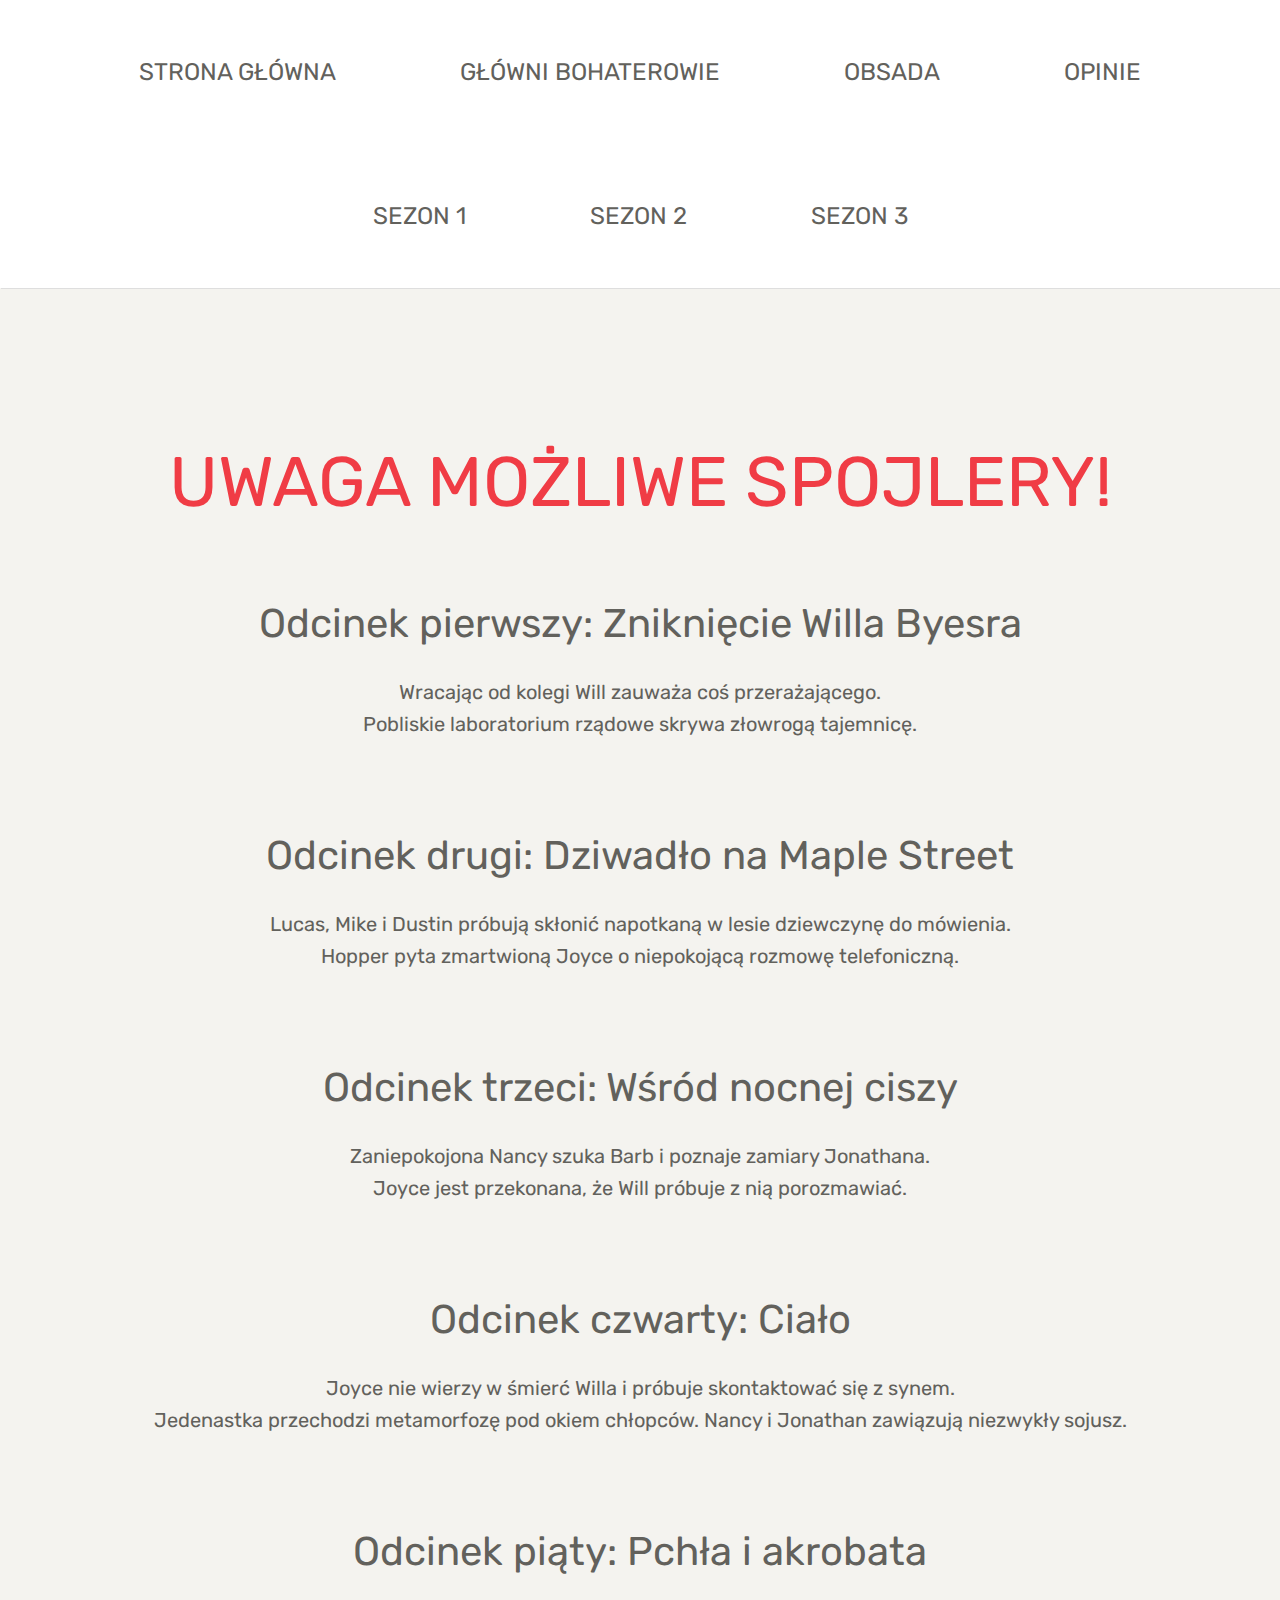
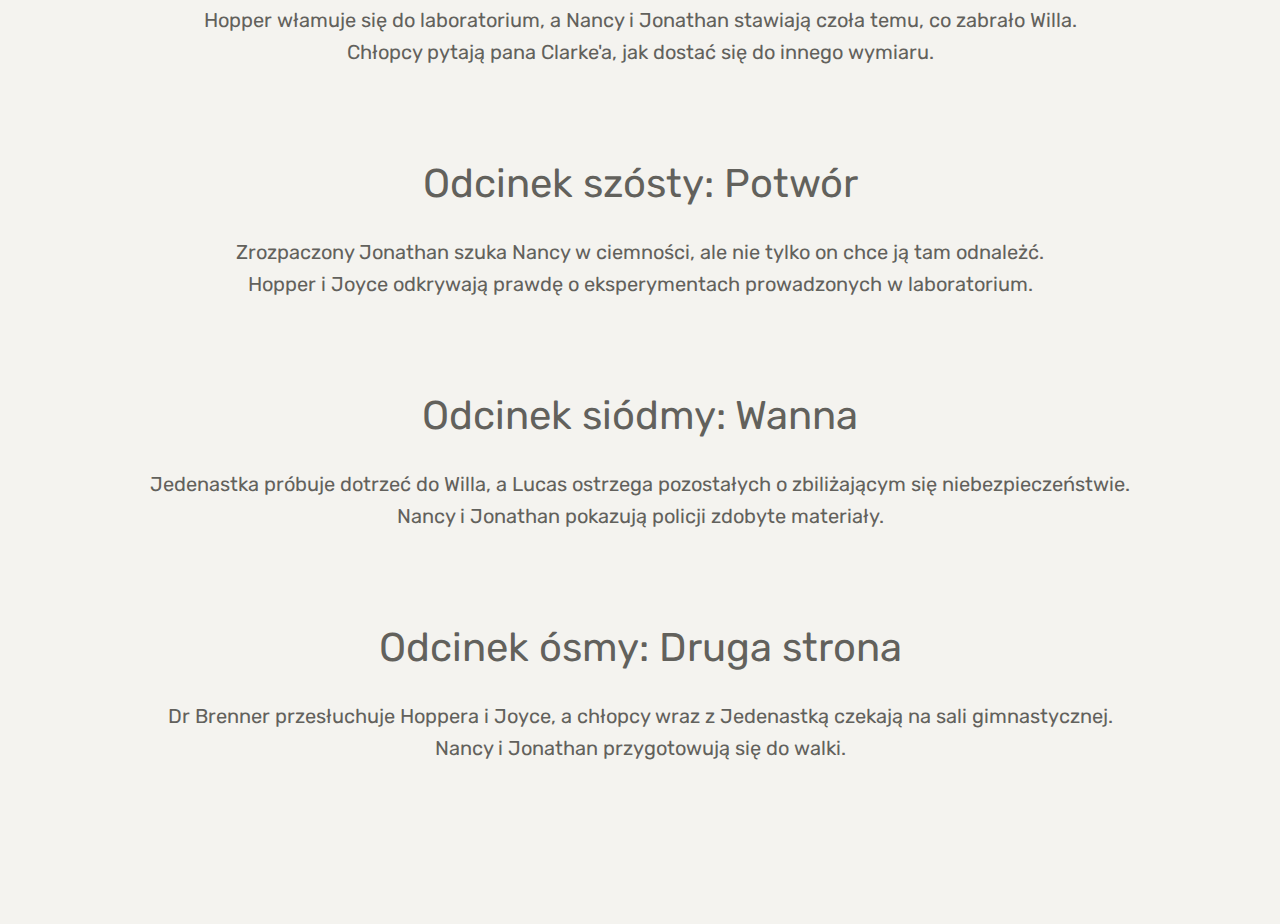
<file: sezon1.html>
<!DOCTYPE html>
<html>
<head>
	<meta charset="UTF-8">
	<title>STRANGER THINGS</title>
	<link rel="stylesheet" href="style.css">
	<link rel="stylesheet" href="fontello/css/fontello.css">
    <link href="https://fonts.googleapis.com/css?family=Source+Serif+Pro:400,700&amp;subset=latin-ext" rel="stylesheet">
	<link href="https://fonts.googleapis.com/css?family=Rubik&amp;subset=latin-ext" rel="stylesheet">

	<style>
	h1 {
	color: rgb(240, 60, 69);
	}
	h3{
	font-size: 40px;
	}
	p{
	font-size: 20px;
	}
	
	</style>
	
</head>
<body>
	<header>
		<nav>
			<ul>
			<li><a href="index.html">STRONA GŁÓWNA</a></li>
				<li><a href="bohaterowie.html">GŁÓWNI BOHATEROWIE</a></li>                           			
				<li><a href="obsada.html">OBSADA</a></li>
				<li><a href="opinie.html">OPINIE</a></li><br>
				 <li><a href="sezon1.html">SEZON 1</a></li>
				 <li><a href="sezon2.html">SEZON 2</a></li>
				<li><a href="sezon3.html">SEZON 3</a></li>
			</ul>
		</nav>
	</header>
	<main>
    <section class="section-welcome">
<h1>UWAGA MOŻLIWE SPOJLERY!</h1>
<br>
<h3>Odcinek pierwszy: Zniknięcie Willa Byesra</h3>
<br><br>
    <p>Wracając od kolegi Will zauważa coś przerażającego.<br> Pobliskie laboratorium rządowe skrywa złowrogą tajemnicę.</p>
	
	<br><br><br><br><br><br>
<h3>Odcinek drugi: Dziwadło na Maple Street</h3>
<br><br>
    <p>Lucas, Mike i Dustin próbują skłonić napotkaną w lesie dziewczynę do mówienia.<br> Hopper pyta zmartwioną Joyce o niepokojącą rozmowę telefoniczną.</p>
	
	<br><br><br><br><br><br>
<h3>Odcinek trzeci: Wśród nocnej ciszy</h3>
<br><br>
    <p>Zaniepokojona Nancy szuka Barb i poznaje zamiary Jonathana.<br> Joyce jest przekonana, że Will próbuje z nią porozmawiać.</p>
	
	<br><br><br><br><br><br>
<h3>Odcinek czwarty: Ciało</h3>
<br><br>
    <p>Joyce nie wierzy w śmierć  Willa i próbuje skontaktować się z synem. <br>Jedenastka przechodzi metamorfozę pod okiem chłopców. Nancy  i Jonathan zawiązują niezwykły sojusz.</p>
	
	<br><br><br><br><br><br>
<h3>Odcinek piąty: Pchła i akrobata</h3>
<br><br>
    <p>Hopper włamuje się do laboratorium, a Nancy i Jonathan stawiają czoła temu, co zabrało Willa.<br> Chłopcy pytają pana Clarke'a, jak dostać się do innego wymiaru.</p>
	
	<br><br><br><br><br><br>
<h3>Odcinek szósty: Potwór</h3>
<br><br>
    <p>Zrozpaczony Jonathan szuka Nancy w ciemności, ale nie tylko on chce ją tam odnależć.<br>Hopper i Joyce odkrywają prawdę o eksperymentach prowadzonych w laboratorium.</p>
	
	<br><br><br><br><br><br>
<h3>Odcinek siódmy: Wanna</h3>
<br><br>
    <p>Jedenastka próbuje dotrzeć do Willa, a Lucas ostrzega pozostałych o zbiliżającym się niebezpieczeństwie.<br> Nancy i Jonathan pokazują policji zdobyte materiały.</p>
	
	<br><br><br><br><br><br>
<h3>Odcinek ósmy: Druga strona</h3>
<br><br>
    <p>Dr Brenner przesłuchuje Hoppera i Joyce, a chłopcy wraz z Jedenastką czekają na sali gimnastycznej.<br> Nancy i Jonathan przygotowują się do walki.</p>
	<br><br><br><br><br><br><br><br><br><br>
	</section>
	</main>

</body>
</html>
</file>
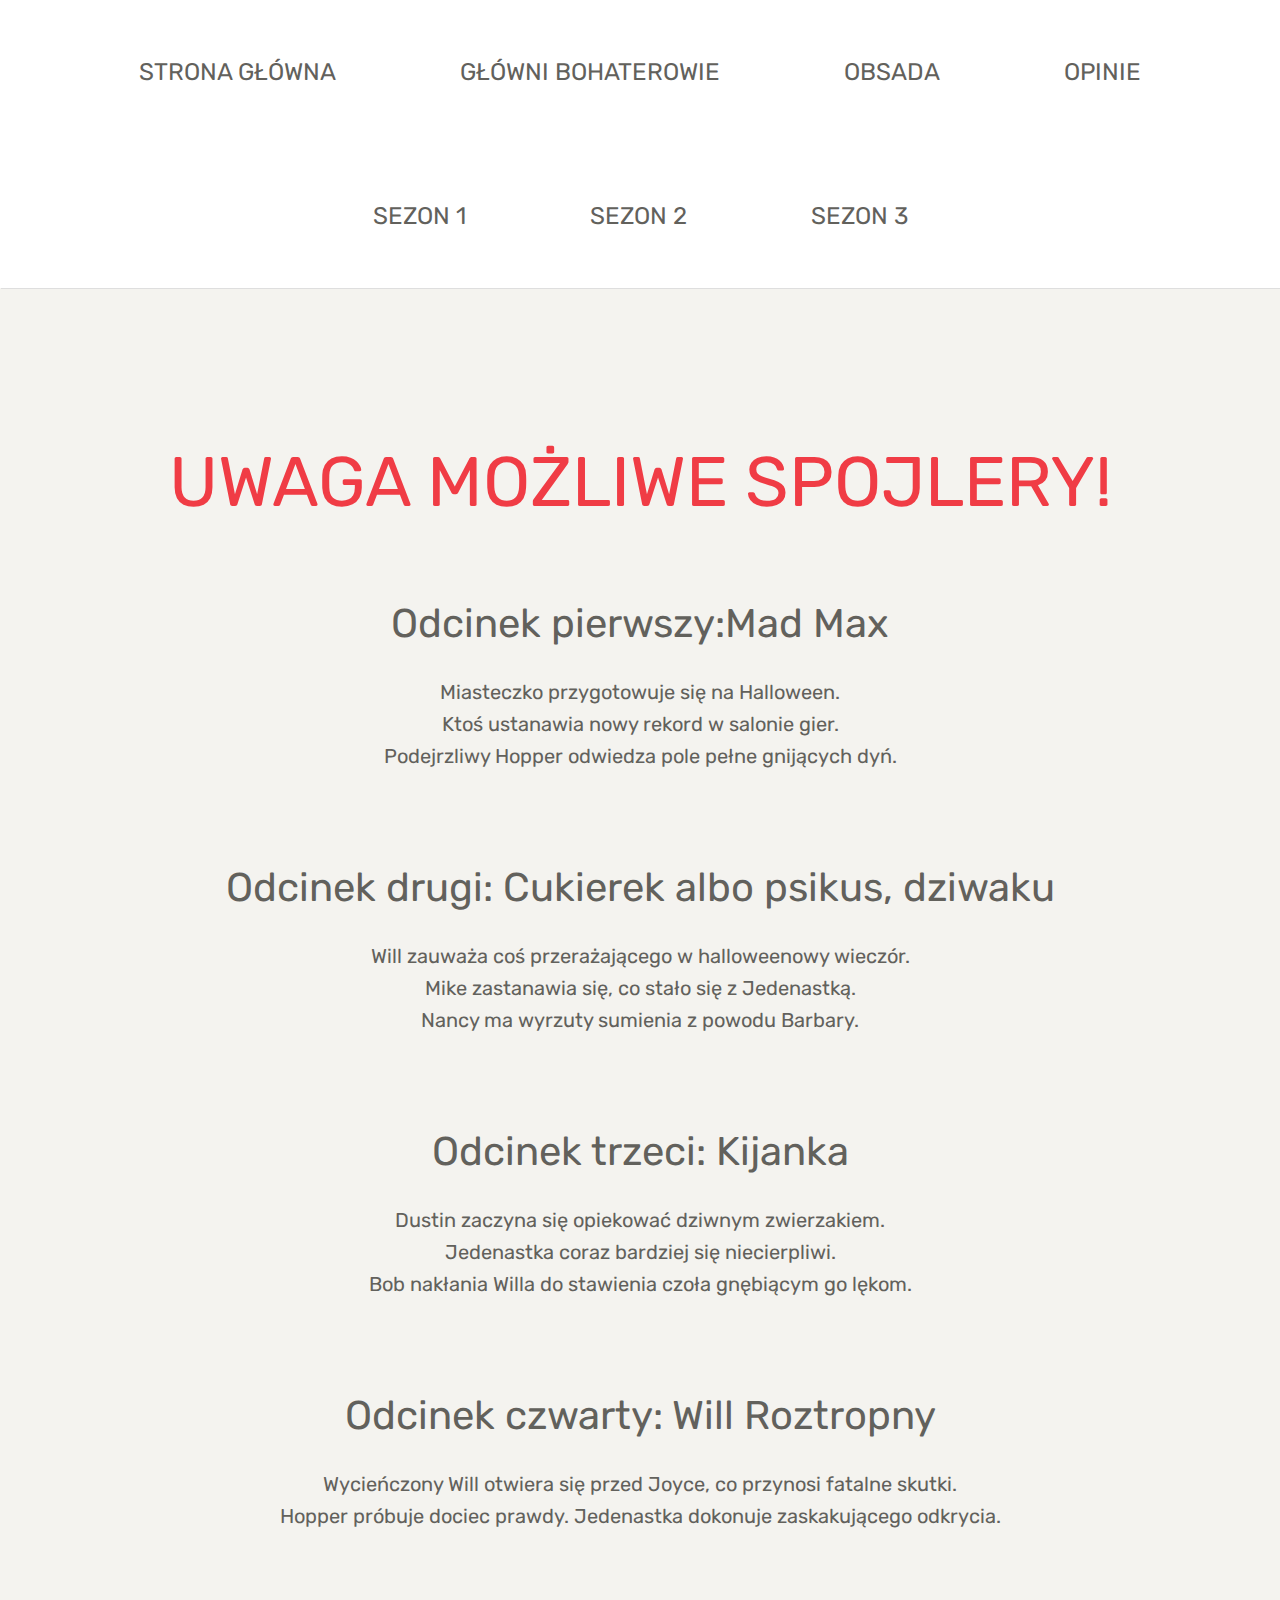
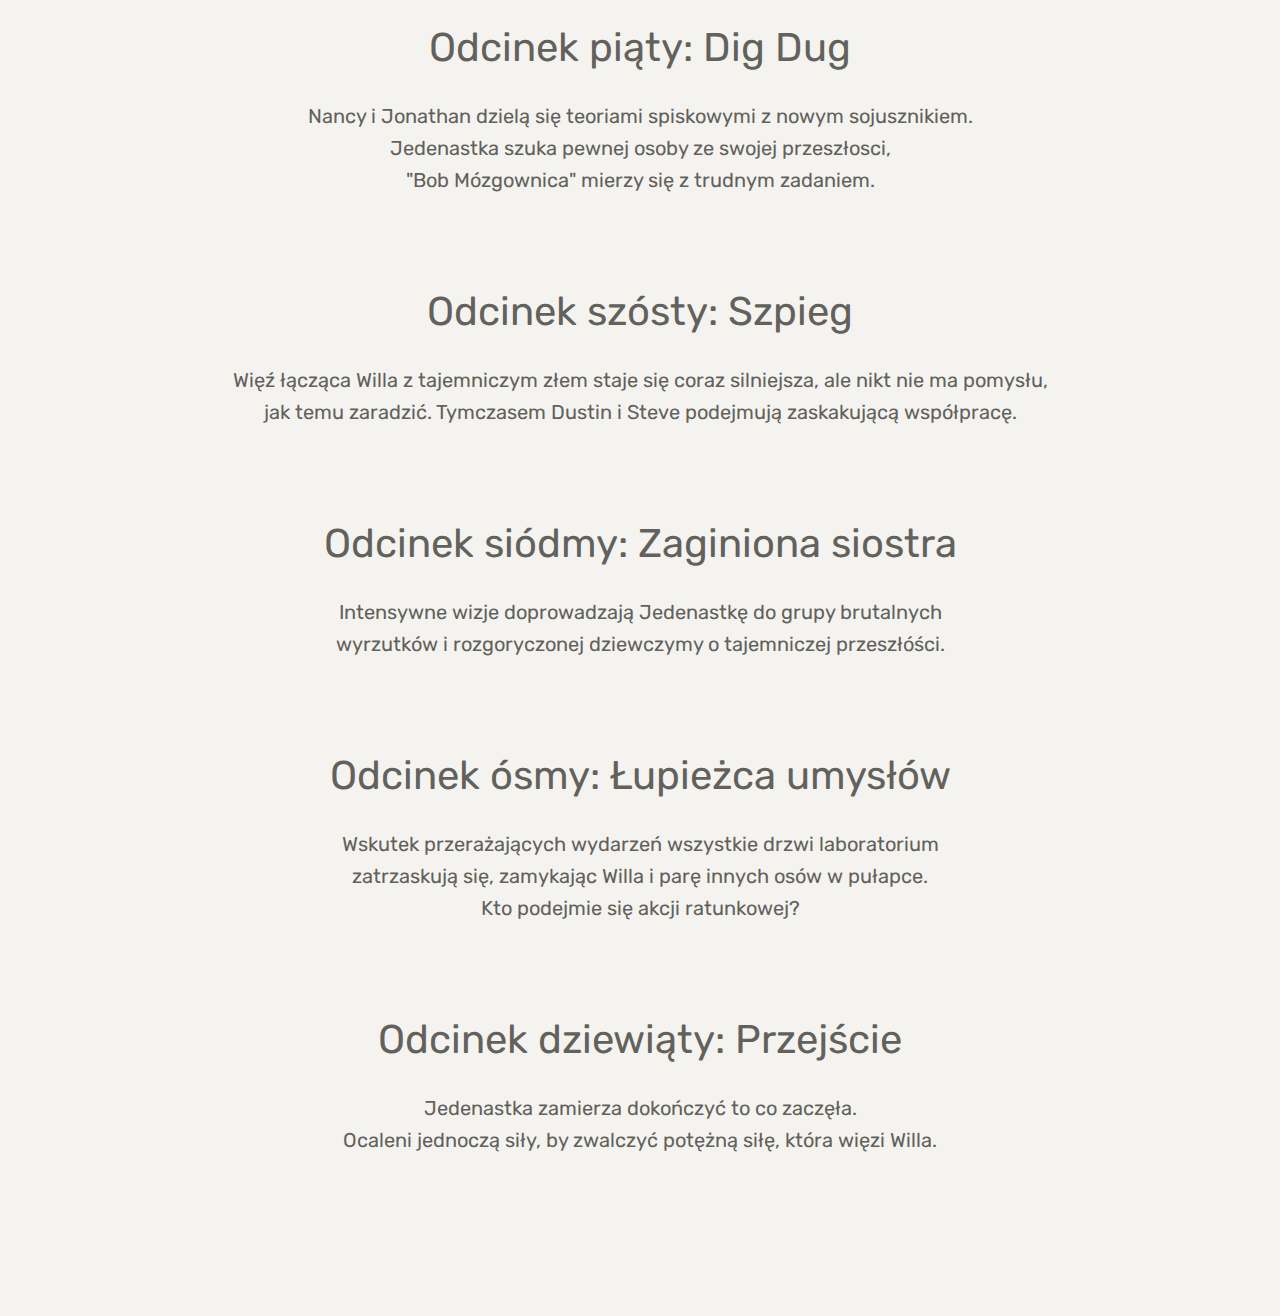
<file: sezon2.html>
<!DOCTYPE html>
<html>
<head>
	<meta charset="UTF-8">
	<title>STRANGER THINGS</title>
	<link rel="stylesheet" href="style.css">
	<link rel="stylesheet" href="fontello/css/fontello.css">
    <link href="https://fonts.googleapis.com/css?family=Source+Serif+Pro:400,700&amp;subset=latin-ext" rel="stylesheet">
	<link href="https://fonts.googleapis.com/css?family=Rubik&amp;subset=latin-ext" rel="stylesheet">
	
	<style>
	
	h1 {
	color: rgb(240, 60, 69);
	}
	h3{
	font-size: 40px;
	}
	p{
	font-size: 20px;
	}
	</style>
	
</head>
<body>
	<header>


		<nav>
			<ul>
			<li><a href="index.html">STRONA GŁÓWNA</a></li>
				<li><a href="bohaterowie.html">GŁÓWNI BOHATEROWIE</a></li>                           			
				<li><a href="obsada.html">OBSADA</a></li>
				<li><a href="opinie.html">OPINIE</a></li><br>
				 <li><a href="sezon1.html">SEZON 1</a></li>
				 <li><a href="sezon2.html">SEZON 2</a></li>
				<li><a href="sezon3.html">SEZON 3</a></li>
			</ul>
		</nav>
	</header>
	<main>
	    <section class="section-welcome">
<h1>UWAGA MOŻLIWE SPOJLERY!</h1>
<br>
<h3>Odcinek pierwszy:Mad Max</h3>
<br><br>
    <p>Miasteczko przygotowuje się na Halloween.<br>Ktoś ustanawia nowy rekord w salonie gier.<br>Podejrzliwy Hopper odwiedza pole pełne gnijących dyń.</p>
	
	<br><br><br><br><br><br>
<h3>Odcinek drugi: Cukierek albo psikus, dziwaku</h3>
<br><br>
    <p>Will zauważa coś przerażającego w halloweenowy wieczór.<br> Mike zastanawia się, co stało się z Jedenastką.<br>Nancy ma wyrzuty sumienia z powodu Barbary.</p>
	
	<br><br><br><br><br><br>
<h3>Odcinek trzeci: Kijanka</h3>
<br><br>
    <p>Dustin zaczyna się opiekować dziwnym zwierzakiem.<br> Jedenastka coraz bardziej się niecierpliwi.<br>Bob nakłania Willa do stawienia czoła gnębiącym go lękom.</p>
	
	<br><br><br><br><br><br>
<h3>Odcinek czwarty: Will Roztropny</h3>
<br><br>
    <p>Wycieńczony Will otwiera się przed Joyce, co przynosi fatalne skutki. <br>Hopper próbuje dociec prawdy. Jedenastka dokonuje zaskakującego odkrycia.</p>
	
	<br><br><br><br><br><br>
<h3>Odcinek piąty: Dig Dug</h3>
<br><br>
    <p>Nancy i Jonathan dzielą się teoriami spiskowymi z nowym sojusznikiem.<br> Jedenastka szuka pewnej osoby ze swojej przeszłosci,<br>"Bob Mózgownica" mierzy się z trudnym zadaniem.</p>
	
	<br><br><br><br><br><br>
<h3>Odcinek szósty: Szpieg</h3>
<br><br>
    <p>Więź łącząca Willa z tajemniczym złem staje się coraz silniejsza, ale nikt nie ma pomysłu,<br> jak temu zaradzić. Tymczasem Dustin i Steve podejmują zaskakującą współpracę.</p>
	
	<br><br><br><br><br><br>
<h3>Odcinek siódmy: Zaginiona siostra</h3>
<br><br>
    <p>Intensywne wizje doprowadzają Jedenastkę do grupy brutalnych<br> wyrzutków i rozgoryczonej dziewczymy o tajemniczej przeszłóści.</p>
	
	<br><br><br><br><br><br>
<h3>Odcinek ósmy: Łupieżca umysłów</h3>
<br><br>
    <p>Wskutek przerażających wydarzeń wszystkie drzwi laboratorium<br> zatrzaskują się, zamykając Willa i parę innych osów w pułapce.<br> Kto podejmie się akcji ratunkowej?</p>
	<br><br><br><br><br><br>
	
	<h3>Odcinek dziewiąty: Przejście</h3>
<br><br>
    <p>Jedenastka zamierza dokończyć to co zaczęła.<br>Ocaleni jednoczą siły, by zwalczyć potężną siłę, która więzi Willa.</p>
	<br><br><br><br><br><br><br><br><br><br>
	</section>
	</main>
	<footer class="oonas">

	</footer>
</body>
</html>
</file>
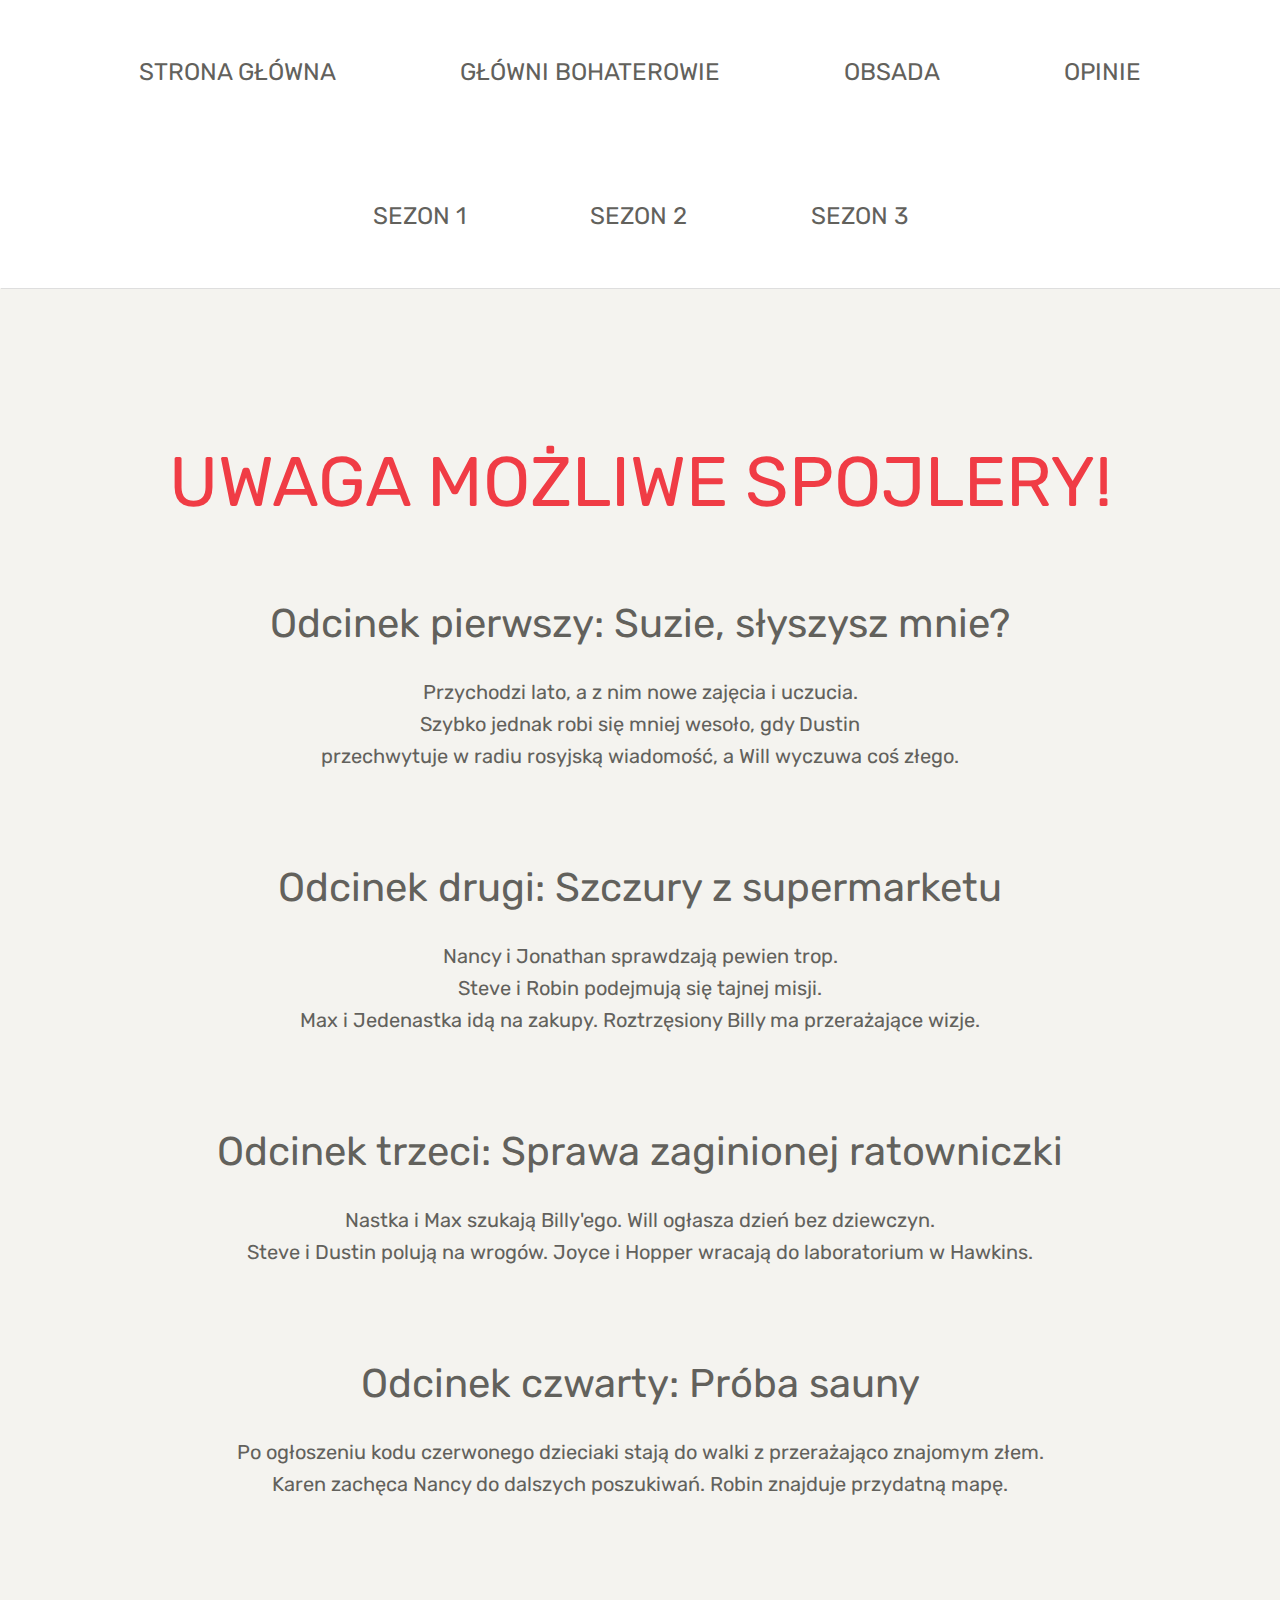
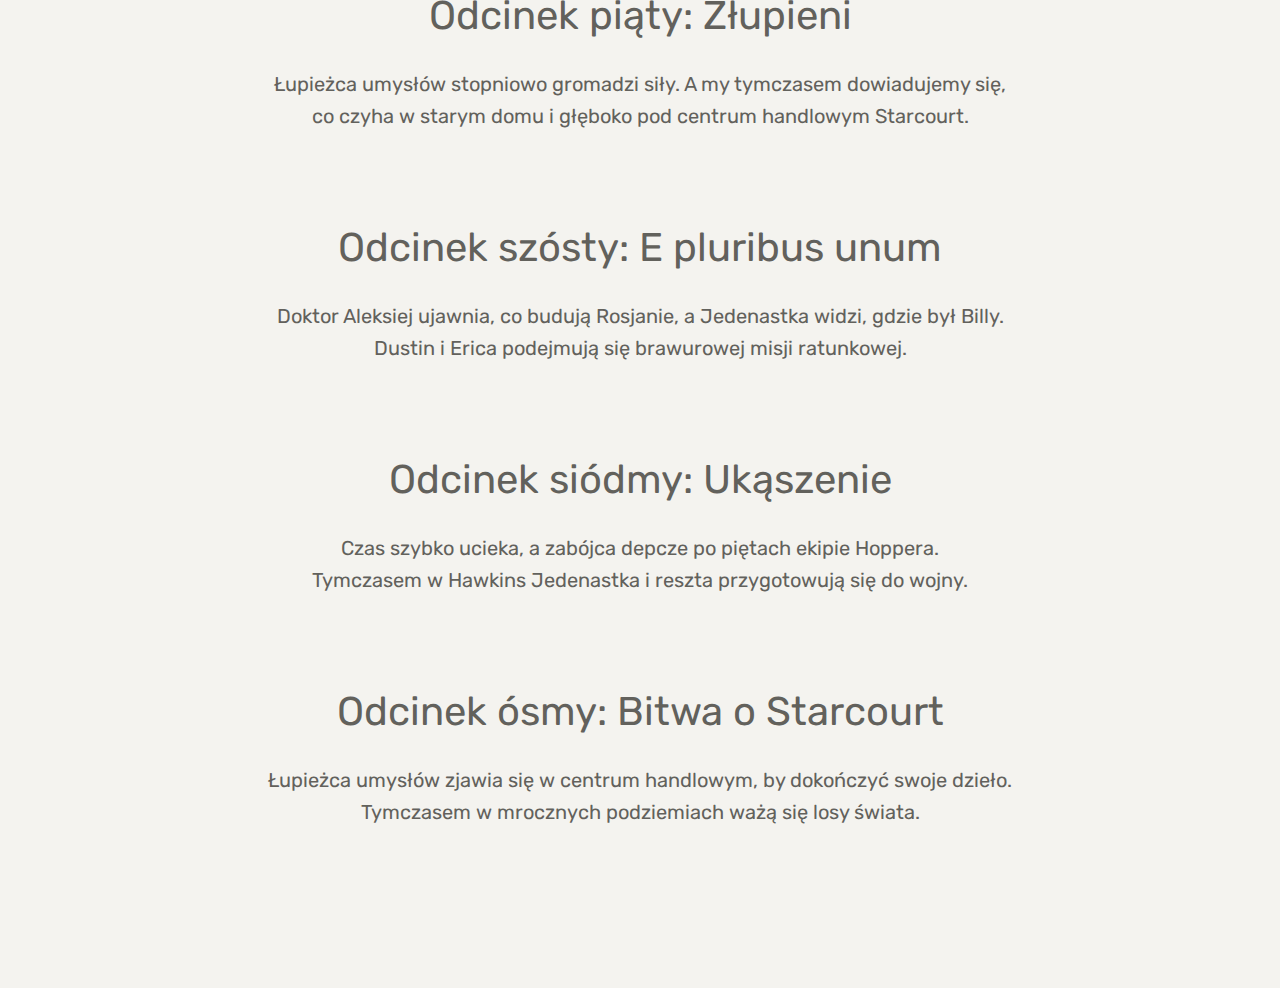
<file: sezon3.html>
<!DOCTYPE html>
<html>
<head>
	<meta charset="UTF-8">
	<title>STRANGER THINGS</title>
	<link rel="stylesheet" href="style.css">
	<link rel="stylesheet" href="fontello/css/fontello.css">
    <link href="https://fonts.googleapis.com/css?family=Source+Serif+Pro:400,700&amp;subset=latin-ext" rel="stylesheet">
	<link href="https://fonts.googleapis.com/css?family=Rubik&amp;subset=latin-ext" rel="stylesheet">
	
	<style>
	
	h1 {
	color: rgb(240, 60, 69);
	}
	h3{
	font-size: 40px;
	}
	p{
	font-size: 20px;
	}
	</style>
	
</head>
<body>
	<header>
	
		

		<nav>
			<ul>
				<li><a href="index.html">STRONA GŁÓWNA</a></li>
				<li><a href="bohaterowie.html">GŁÓWNI BOHATEROWIE</a></li>                           			
				<li><a href="obsada.html">OBSADA</a></li>
				<li><a href="opinie.html">OPINIE</a></li><br>
				 <li><a href="sezon1.html">SEZON 1</a></li>
				 <li><a href="sezon2.html">SEZON 2</a></li>
				<li><a href="sezon3.html">SEZON 3</a></li>
				
			</ul>
		</nav>
	</header>
	<main>
	    <section class="section-welcome">
<h1>UWAGA MOŻLIWE SPOJLERY!</h1>
<br>
<h3>Odcinek pierwszy: Suzie, słyszysz mnie?</h3>
<br><br>
    <p>Przychodzi lato, a z nim nowe zajęcia i uczucia.<br>Szybko jednak robi się mniej wesoło, gdy Dustin<br>przechwytuje w radiu rosyjską wiadomość, a Will wyczuwa coś złego.</p>
	
	<br><br><br><br><br><br>
<h3>Odcinek drugi: Szczury z supermarketu</h3>
<br><br>
    <p>Nancy i Jonathan sprawdzają pewien trop.<br> Steve i Robin podejmują się tajnej misji.<br>Max i Jedenastka idą na zakupy. Roztrzęsiony Billy ma przerażające wizje.</p>
	
	<br><br><br><br><br><br>
<h3>Odcinek trzeci: Sprawa zaginionej ratowniczki</h3>
<br><br>
    <p>Nastka i Max szukają Billy'ego. Will ogłasza dzień bez dziewczyn.<br> Steve i Dustin polują na wrogów. Joyce i Hopper wracają do laboratorium w Hawkins.</p>
	
	<br><br><br><br><br><br>
<h3>Odcinek czwarty: Próba sauny</h3>
<br><br>
    <p>Po ogłoszeniu kodu czerwonego dzieciaki stają do walki z przerażająco znajomym złem. <br>Karen zachęca Nancy do dalszych poszukiwań. Robin znajduje przydatną mapę.</p>
	
	<br><br><br><br><br><br>
<h3>Odcinek piąty: Złupieni</h3>
<br><br>
    <p>Łupieżca umysłów stopniowo gromadzi siły. A my tymczasem dowiadujemy się,<br> co czyha w starym domu i głęboko pod centrum handlowym Starcourt.</p>
	
	<br><br><br><br><br><br>
<h3>Odcinek szósty: E pluribus unum</h3>
<br><br>
    <p>Doktor Aleksiej ujawnia, co budują Rosjanie, a Jedenastka widzi, gdzie był Billy.<br>Dustin i Erica podejmują się brawurowej misji ratunkowej.</p>
	
	<br><br><br><br><br><br>
<h3>Odcinek siódmy: Ukąszenie</h3>
<br><br>
    <p>Czas szybko ucieka, a zabójca depcze po piętach ekipie Hoppera.<br> Tymczasem w Hawkins Jedenastka i reszta przygotowują się do wojny.</p>
	<br><br><br><br><br><br>
<h3>Odcinek ósmy: Bitwa o Starcourt</h3>
<br><br>
    <p>Łupieżca umysłów zjawia się w centrum handlowym, by dokończyć swoje dzieło.<br> Tymczasem w mrocznych podziemiach ważą się losy świata.</p>
	<br><br><br><br><br><br><br><br><br><br>

	</section>
	</main>
	<footer class="oonas">

	</footer>
</body>
</html>
</file>
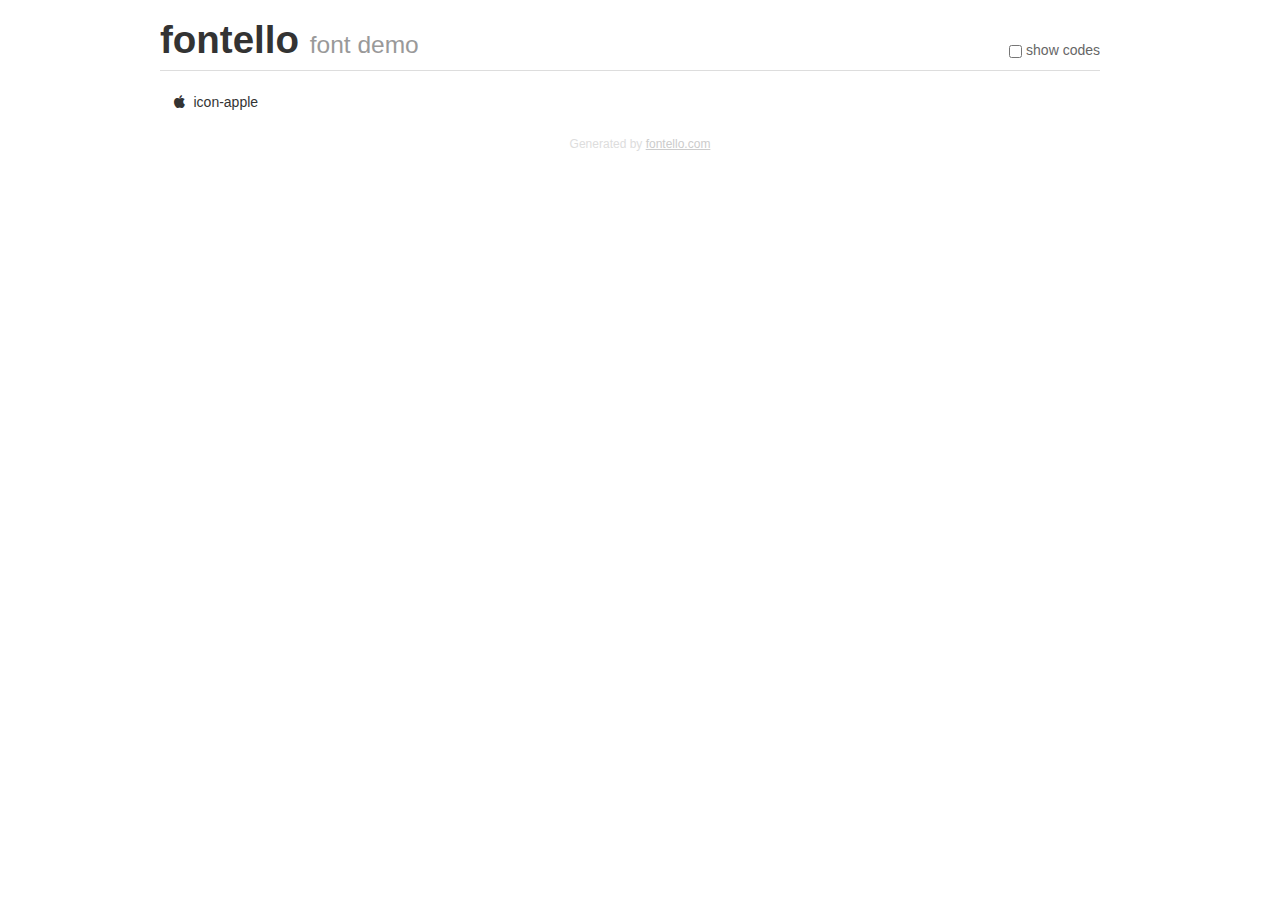
<file: fontello/demo.html>
<!DOCTYPE html>
<html>
  <head><!--[if lt IE 9]><script language="javascript" type="text/javascript" src="//html5shim.googlecode.com/svn/trunk/html5.js"></script><![endif]-->
    <meta charset="UTF-8"><style>/*
 * Bootstrap v2.2.1
 *
 * Copyright 2012 Twitter, Inc
 * Licensed under the Apache License v2.0
 * http://www.apache.org/licenses/LICENSE-2.0
 *
 * Designed and built with all the love in the world @twitter by @mdo and @fat.
 */
.clearfix {
  *zoom: 1;
}
.clearfix:before,
.clearfix:after {
  display: table;
  content: "";
  line-height: 0;
}
.clearfix:after {
  clear: both;
}
html {
  font-size: 100%;
  -webkit-text-size-adjust: 100%;
  -ms-text-size-adjust: 100%;
}
a:focus {
  outline: thin dotted #333;
  outline: 5px auto -webkit-focus-ring-color;
  outline-offset: -2px;
}
a:hover,
a:active {
  outline: 0;
}
button,
input,
select,
textarea {
  margin: 0;
  font-size: 100%;
  vertical-align: middle;
}
button,
input {
  *overflow: visible;
  line-height: normal;
}
button::-moz-focus-inner,
input::-moz-focus-inner {
  padding: 0;
  border: 0;
}
body {
  margin: 0;
  font-family: "Helvetica Neue", Helvetica, Arial, sans-serif;
  font-size: 14px;
  line-height: 20px;
  color: #333;
  background-color: #fff;
}
a {
  color: #08c;
  text-decoration: none;
}
a:hover {
  color: #005580;
  text-decoration: underline;
}
.row {
  margin-left: -20px;
  *zoom: 1;
}
.row:before,
.row:after {
  display: table;
  content: "";
  line-height: 0;
}
.row:after {
  clear: both;
}
[class*="span"] {
  float: left;
  min-height: 1px;
  margin-left: 20px;
}
.container,
.navbar-static-top .container,
.navbar-fixed-top .container,
.navbar-fixed-bottom .container {
  width: 940px;
}
.span12 {
  width: 940px;
}
.span11 {
  width: 860px;
}
.span10 {
  width: 780px;
}
.span9 {
  width: 700px;
}
.span8 {
  width: 620px;
}
.span7 {
  width: 540px;
}
.span6 {
  width: 460px;
}
.span5 {
  width: 380px;
}
.span4 {
  width: 300px;
}
.span3 {
  width: 220px;
}
.span2 {
  width: 140px;
}
.span1 {
  width: 60px;
}
[class*="span"].pull-right,
.row-fluid [class*="span"].pull-right {
  float: right;
}
.container {
  margin-right: auto;
  margin-left: auto;
  *zoom: 1;
}
.container:before,
.container:after {
  display: table;
  content: "";
  line-height: 0;
}
.container:after {
  clear: both;
}
p {
  margin: 0 0 10px;
}
.lead {
  margin-bottom: 20px;
  font-size: 21px;
  font-weight: 200;
  line-height: 30px;
}
small {
  font-size: 85%;
}
h1 {
  margin: 10px 0;
  font-family: inherit;
  font-weight: bold;
  line-height: 20px;
  color: inherit;
  text-rendering: optimizelegibility;
}
h1 small {
  font-weight: normal;
  line-height: 1;
  color: #999;
}
h1 {
  line-height: 40px;
}
h1 {
  font-size: 38.5px;
}
h1 small {
  font-size: 24.5px;
}
body {
  margin-top: 90px;
}
.header {
  position: fixed;
  top: 0;
  left: 50%;
  margin-left: -480px;
  background-color: #fff;
  border-bottom: 1px solid #ddd;
  padding-top: 10px;
  z-index: 10;
}
.footer {
  color: #ddd;
  font-size: 12px;
  text-align: center;
  margin-top: 20px;
}
.footer a {
  color: #ccc;
  text-decoration: underline;
}
.the-icons {
  font-size: 14px;
  line-height: 24px;
}
.switch {
  position: absolute;
  right: 0;
  bottom: 10px;
  color: #666;
}
.switch input {
  margin-right: 0.3em;
}
.codesOn .i-name {
  display: none;
}
.codesOn .i-code {
  display: inline;
}
.i-code {
  display: none;
}
@font-face {
      font-family: 'fontello';
      src: url('./font/fontello.eot?38176370');
      src: url('./font/fontello.eot?38176370#iefix') format('embedded-opentype'),
           url('./font/fontello.woff?38176370') format('woff'),
           url('./font/fontello.ttf?38176370') format('truetype'),
           url('./font/fontello.svg?38176370#fontello') format('svg');
      font-weight: normal;
      font-style: normal;
    }
     
     
    .demo-icon
    {
      font-family: "fontello";
      font-style: normal;
      font-weight: normal;
      speak: never;
     
      display: inline-block;
      text-decoration: inherit;
      width: 1em;
      margin-right: .2em;
      text-align: center;
      /* opacity: .8; */
     
      /* For safety - reset parent styles, that can break glyph codes*/
      font-variant: normal;
      text-transform: none;
     
      /* fix buttons height, for twitter bootstrap */
      line-height: 1em;
     
      /* Animation center compensation - margins should be symmetric */
      /* remove if not needed */
      margin-left: .2em;
     
      /* You can be more comfortable with increased icons size */
      /* font-size: 120%; */
     
      /* Font smoothing. That was taken from TWBS */
      -webkit-font-smoothing: antialiased;
      -moz-osx-font-smoothing: grayscale;
     
      /* Uncomment for 3D effect */
      /* text-shadow: 1px 1px 1px rgba(127, 127, 127, 0.3); */
    }
     </style>
    <link rel="stylesheet" href="css/animation.css"><!--[if IE 7]><link rel="stylesheet" href="css/" + font.fontname + "-ie7.css"><![endif]-->
    <script>
      function toggleCodes(on) {
        var obj = document.getElementById('icons');
      
        if (on) {
          obj.className += ' codesOn';
        } else {
          obj.className = obj.className.replace(' codesOn', '');
        }
      }
      
    </script>
  </head>
  <body>
    <div class="container header">
      <h1>fontello <small>font demo</small></h1>
      <label class="switch">
        <input type="checkbox" onclick="toggleCodes(this.checked)">show codes
      </label>
    </div>
    <div class="container" id="icons">
      <div class="row">
        <div class="the-icons span3" title="Code: 0xf179"><i class="demo-icon icon-apple">&#xf179;</i> <span class="i-name">icon-apple</span><span class="i-code">0xf179</span></div>
      </div>
    </div>
    <div class="container footer">Generated by <a href="https://fontello.com">fontello.com</a></div>
  </body>
</html>
</file>
<file: fontello/css/fontello.css>
@font-face {
  font-family: 'fontello';
  src: url('../font/fontello.eot?30492039');
  src: url('../font/fontello.eot?30492039#iefix') format('embedded-opentype'),
       url('../font/fontello.woff2?30492039') format('woff2'),
       url('../font/fontello.woff?30492039') format('woff'),
       url('../font/fontello.ttf?30492039') format('truetype'),
       url('../font/fontello.svg?30492039#fontello') format('svg');
  font-weight: normal;
  font-style: normal;
}
/* Chrome hack: SVG is rendered more smooth in Windozze. 100% magic, uncomment if you need it. */
/* Note, that will break hinting! In other OS-es font will be not as sharp as it could be */
/*
@media screen and (-webkit-min-device-pixel-ratio:0) {
  @font-face {
    font-family: 'fontello';
    src: url('../font/fontello.svg?30492039#fontello') format('svg');
  }
}
*/
 
 [class^="icon-"]:before, [class*=" icon-"]:before {
  font-family: "fontello";
  font-style: normal;
  font-weight: normal;
  speak: never;
 
  display: inline-block;
  text-decoration: inherit;
  width: 1em;
  margin-right: .2em;
  text-align: center;
  /* opacity: .8; */
 
  /* For safety - reset parent styles, that can break glyph codes*/
  font-variant: normal;
  text-transform: none;
 
  /* fix buttons height, for twitter bootstrap */
  line-height: 1em;
 
  /* Animation center compensation - margins should be symmetric */
  /* remove if not needed */
  margin-left: .2em;
 
  /* you can be more comfortable with increased icons size */
  /* font-size: 120%; */
 
  /* Font smoothing. That was taken from TWBS */
  -webkit-font-smoothing: antialiased;
  -moz-osx-font-smoothing: grayscale;
 
  /* Uncomment for 3D effect */
  /* text-shadow: 1px 1px 1px rgba(127, 127, 127, 0.3); */
}
 
.icon-apple:before { content: '\f179';font-size:82px;margin-top:40px;color:black;cccccccccccc } /* '' */
</file>
<file: style.css>
/*
1. Reset
2. Style globalne
3. Typografia
4. Kompomenty
5. Naglowek
6. Style glownych sekcji
7. Stopka
*/

/*
1. Reset
*/
html, body, div, span, applet, object, iframe,
h1, h2, h3, h4, h5, h6, p, blockquote, pre,
a, abbr, acronym, address, big, cite, code,
del, dfn, em, img, ins, kbd, q, s, samp,
small, strike, strong, sub, sup, tt, var,
b, u, i, center,
dl, dt, dd, ol, ul, li,
fieldset, form, label, legend,
table, caption, tbody, tfoot, thead, tr, th, td,
article, aside, canvas, details, embed, 
figure, figcaption, footer, header, hgroup, 
menu, nav, output, ruby, section, summary,
time, mark, audio, video {
	margin: 0;
	padding: 0;
	border: 0;
	font-size: 100%;
	font: inherit;
	vertical-align: baseline;
}
/* HTML5 display-role reset for older browsers */
article, aside, details, figcaption, figure, 
footer, header, hgroup, menu, nav, section {
	display: block;
}
body {
	line-height: 1;
}
ol, ul {
	list-style: none;
}
blockquote, q {
	quotes: none;
}
blockquote:before, blockquote:after,
q:before, q:after {
	content: '';
	content: none;
}
table {
	border-collapse: collapse;
	border-spacing: 0;
}

/*
2. Style globalne
*/
body {
	background-color: #F4F3EF;
	color:  #62615c;
	font-family: 'Rubik', sans-serif;
	font-weight: 400;
}

section {
	text-align: center;
	padding-left: 10%;
	padding-right: 10%;
}

a {
	text-decoration: none;
}

img {
	max-width: 100%;
}

/*
3. Typografia
*/
p {
	font-size: 14px;
	line-height: 1.6;
}

@media screen and (min-width: 1024px) {
    p {
    	font-size: 18px;
    }
}


/*
5. Naglowek
*/
header {
	text-align: center;
}

.logo-bar {
	background-color: #FF5733;
	padding: 10px 0;
}

@media screen and (min-width: 1024px) {
    .logo-bar {
    	padding: 20px 0;
    }
}

.logo-bar img {
	max-width: 20%;
}

.top {
	padding: 75px 0 40px;
	color: #f242f5;
	font-family: 'Source Serif Pro', serif;
	background: url('images/header_photo_small.jpg') 0 0;
	background-size: cover;
}

@media screen and (min-width: 1024px) {
    .top {
    	background: url('images/header_photo_big.jpg') 0 0;
    	background-size: cover;
    }
}

@media screen and (min-width: 1024px) {
    .top {
    	padding: 290px 0 180px;
    }
}

.top h1 {
	margin-bottom: 8px;
	font-size: 36px;
	font-weight: 700;	
}

@media screen and (min-width: 1024px) {
    .top h1 {
    	margin-bottom: 80px;
		font-size: 160px;
    }
}

.top p {
	font-size: 14px;
	line-height: 1.4;
}

@media screen and (min-width: 1024px) {
    .top p {
 		font-size: 54px;   	
    }
}

.top a {
	display: inline-block;
	margin-top: 20px;
	padding: 10px 24px;
	color: #FFFFFF;
	border: 1px solid #FFFFFF;
	border-radius: 3px;
	font-size: 12px;
	font-family: 'Rubik', sans-serif;
}

.top a:hover {
	background-color: #FFFFFF;
	color: #4C4731;
}

@media screen and (min-width: 1024px) {
    .top a {
    	margin-top: 60px;
 		padding: 20px 60px;
 		font-size: 24px;
    }
}

nav {
	background-color: #FFFFFF;
	box-shadow: 1px 1px 0 #dedede;
}

nav li {
	padding: 15px 0;
}

@media screen and (min-width: 786px) {
    nav li {
		display: inline-block;
		padding: 20px;
    }
}

@media screen and (min-width: 1024px) {
    nav li {
 		padding: 60px 60px;   	
    }
}

nav a {
	color: #62615c;
	font-size: 12px;
}

@media screen and (min-width: 1024px) {
    nav a {
		font-size: 24px;
    }
}

/*
6. Style glownych sekcji
*/
.section-header {
	padding: 42px 0 20px;
	font-size: 18px;
	color: #3458eb;
}

@media screen and (min-width: 1024px) {
    .section-welcome h1 {
		padding: 160px 0 70px;
		font-size: 70px;
    }
}

@media screen and (min-width: 1024px) {
    .section-best-meals h1 {
		margin: 25px 0 50px;
		font-size: 34px;
		padding: 0;
    }
}

.welcome-first-image {
	display: none;
}

@media screen and (min-width: 1024px) {
	.welcome-first-image {
		display: inline-block;
		margin-right: 30px;
	}
}

.section-best-meals {
	padding-bottom: 60px;
}

.section-best-meals img {
	padding-top: 85px;
	max-width: 10%;
}

@media screen and (min-width: 1024px) {
    .section-best-meals  {
		padding-bottom: 90px;
    }
}

.section-offer {
	padding: 40px 10% 50px;
	background: url('images/desen_tlo.jpg') 0 0 repeat-x;
}

@media screen and (min-width: 1024px) {
    .section-offer  {
		padding: 80px 20% 130px;
    }
}

.section-offer-single img {
	margin-bottom: 30px;
	width: 40px;
}

@media screen and (min-width: 1024px) {
    .section-offer-single img  {
		width: 70px;
    }
}

.section-offer-single:first-child {
	margin-bottom: 30px;
}

@media screen and (min-width: 1024px) {
    .section-offer-single:first-child  {
		margin-bottom: 80px;
    }
}

.section-offer p {
	color: #FFFFFF;
}

.section-newsletter {
	padding: 47px 0 26px;
	background-color: #EFEEE9;
}

@media screen and (min-width: 1024px) {
    .section-newsletter {
		padding: 150px 0 26px;
    }
}

.section-newsletter h2 {
	text-transform: uppercase;
	font-weight: 700;
	margin-bottom: 24px;
	font-size: 14px;
	color: #black;
}

@media screen and (min-width: 1024px) {
    .section-newsletter h2 {
		font-size: 24px;
    }
}

.section-newsletter form {
	margin-bottom: 40px;

}

@media screen and (min-width: 1024px) {
    .section-newsletter-wrapper {
    	width: 80%;
		margin: 0 auto;
    }
}

.section-newsletter input {
	display: block;
	margin: 0 auto 12px;
	padding-left: 20px;
	width: 60%;
	border: 1px solid #D2CFC6;
	height: 30px;
	line-height: 1.8;
	text-transform: uppercase;
    color: aqua
}

@media screen and (min-width: 1024px) {
	.section-newsletter input {
		display: inline-block;
		height: 60px;
		font-size: 16px;
	}
}

.section-newsletter button {
	padding: 10px 40px;
	border: 1px solid #A7A79B;
	background-color: #A7A79B;
	color: #FFFFFF;
	text-transform: uppercase;
	font-weight: 700;
	font-size: 12px;
}

@media screen and (min-width: 1024px) {
	.section-newsletter button {
		padding: 24px 90px;
		margin-left: 10px;
		font-size: 16px;
	}
}

.social-links img {
	margin: 0 5px;
	max-width: 10%;
}

@media screen and (min-width: 1024px) {
	.social-links {
		margin-top: 90px;
	}
}

@media screen and (min-width: 1024px) {
	.section-contact-form h1 {
		font-size: 70px;
		margin: 60px 0 100px;
	}
}

.section-contact-form-inner {
	border-top: 1px dashed #A7A79B;
	border-bottom: 1px dashed #A7A79B;
	width: 80%;
	margin: 0 auto;
	padding: 18px 0 24px;
}

@media screen and (min-width: 1024px) {
	.section-contact-form-inner {
		border-top: 1px dashed #A7A79B;
		border-bottom: 1px dashed #A7A79B;
		width: 80%;
		margin: 0 auto;
		padding: 18px 0 70px;
	}	
}

.section-contact-form form {
	margin-top: 15px;
}

.section-contact-form input,
.section-contact-form textarea {
	display: block;
	width: 100%;
	margin: 0 auto;
	margin-bottom: 12px;
	text-align: center;
	font-weight: 700;
	border: 1px solid #D2CFC6;
}

@media screen and (min-width: 1024px) {
	.section-contact-form input,
	.section-contact-form textarea {
		width: 70%;
	}
}

.section-contact-form input {
	height: 28px;
}

@media screen and (min-width: 1024px) {
	.section-contact-form input
	 {
		height: 60px;
		font-size: 16px;
	}
}

.section-contact-form textarea {
	margin-bottom: 28px;
	height: 300px;
	padding-top: 10px;
	font-size: 16px;
}

@media screen and (min-width: 1024px) {
	.section-contact-form textarea {
		margin-bottom: 40px;
	}
}

.section-contact-form button {
	padding: 10px 42px;
	background-color: #FF5733;
	color: #FFFFFF;
	text-transform: uppercase;
	border: none;
	border-radius: 3px;
	font-size: 12px;
}

@media screen and (min-width: 1024px) {
	.section-contact-form button {
		padding: 22px 80px;
		font-size: 24px;
	}
}

.section-map {
	padding-top: 30px;
	width: 65%;
	margin: 0 auto;
}

@media screen and (min-width: 1024px) {
	.section-map {
		padding-top: 60px;
	}
}

.section-map img {
	border: 1px solid #D2CFC6;
}

/*
7. Stopka
*/
footer {
	padding: 20px 0;
	text-transform: uppercase;
	font-size: 14px;
	text-align: center;
    font-size: 12px;
}

@media screen and (min-width: 1024px) {
	.oonas {
		font-size: 16px;
		padding: 40px 0;
        position: absolute;
        bottom:0;
        width:100%;
	}
}

@media screen and (min-width: 1024px) {
	footer {
		font-size: 16px;
		padding: 40px 0;
    }
}
.container
{
    width:50%;
    margin-left:auto;
    margin-right:auto;
}

.container h1{
    font-size:30px;
    font-weight: 700;
    color: #3458eb;
    text-align:center;
    margin: 40px;
}

.container2{
    width: 70%;
    margin-left:auto;
    margin-right:auto;
}

.section-offerty{
    width:300px;
    padding:0px;
    height: 400px;
    border: 1px solid #202020;
    cursor: pointer;
    margin: 80px 10px 190px;
    display:inline-table;
}

.section-offerty-img{
    padding:0px;
}
</file>
<file: fontello/css/animation.css>
/*
   Animation example, for spinners
*/
.animate-spin {
  -moz-animation: spin 2s infinite linear;
  -o-animation: spin 2s infinite linear;
  -webkit-animation: spin 2s infinite linear;
  animation: spin 2s infinite linear;
  display: inline-block;
}
@-moz-keyframes spin {
  0% {
    -moz-transform: rotate(0deg);
    -o-transform: rotate(0deg);
    -webkit-transform: rotate(0deg);
    transform: rotate(0deg);
  }

  100% {
    -moz-transform: rotate(359deg);
    -o-transform: rotate(359deg);
    -webkit-transform: rotate(359deg);
    transform: rotate(359deg);
  }
}
@-webkit-keyframes spin {
  0% {
    -moz-transform: rotate(0deg);
    -o-transform: rotate(0deg);
    -webkit-transform: rotate(0deg);
    transform: rotate(0deg);
  }

  100% {
    -moz-transform: rotate(359deg);
    -o-transform: rotate(359deg);
    -webkit-transform: rotate(359deg);
    transform: rotate(359deg);
  }
}
@-o-keyframes spin {
  0% {
    -moz-transform: rotate(0deg);
    -o-transform: rotate(0deg);
    -webkit-transform: rotate(0deg);
    transform: rotate(0deg);
  }

  100% {
    -moz-transform: rotate(359deg);
    -o-transform: rotate(359deg);
    -webkit-transform: rotate(359deg);
    transform: rotate(359deg);
  }
}
@-ms-keyframes spin {
  0% {
    -moz-transform: rotate(0deg);
    -o-transform: rotate(0deg);
    -webkit-transform: rotate(0deg);
    transform: rotate(0deg);
  }

  100% {
    -moz-transform: rotate(359deg);
    -o-transform: rotate(359deg);
    -webkit-transform: rotate(359deg);
    transform: rotate(359deg);
  }
}
@keyframes spin {
  0% {
    -moz-transform: rotate(0deg);
    -o-transform: rotate(0deg);
    -webkit-transform: rotate(0deg);
    transform: rotate(0deg);
  }

  100% {
    -moz-transform: rotate(359deg);
    -o-transform: rotate(359deg);
    -webkit-transform: rotate(359deg);
    transform: rotate(359deg);
  }
}
</file>
